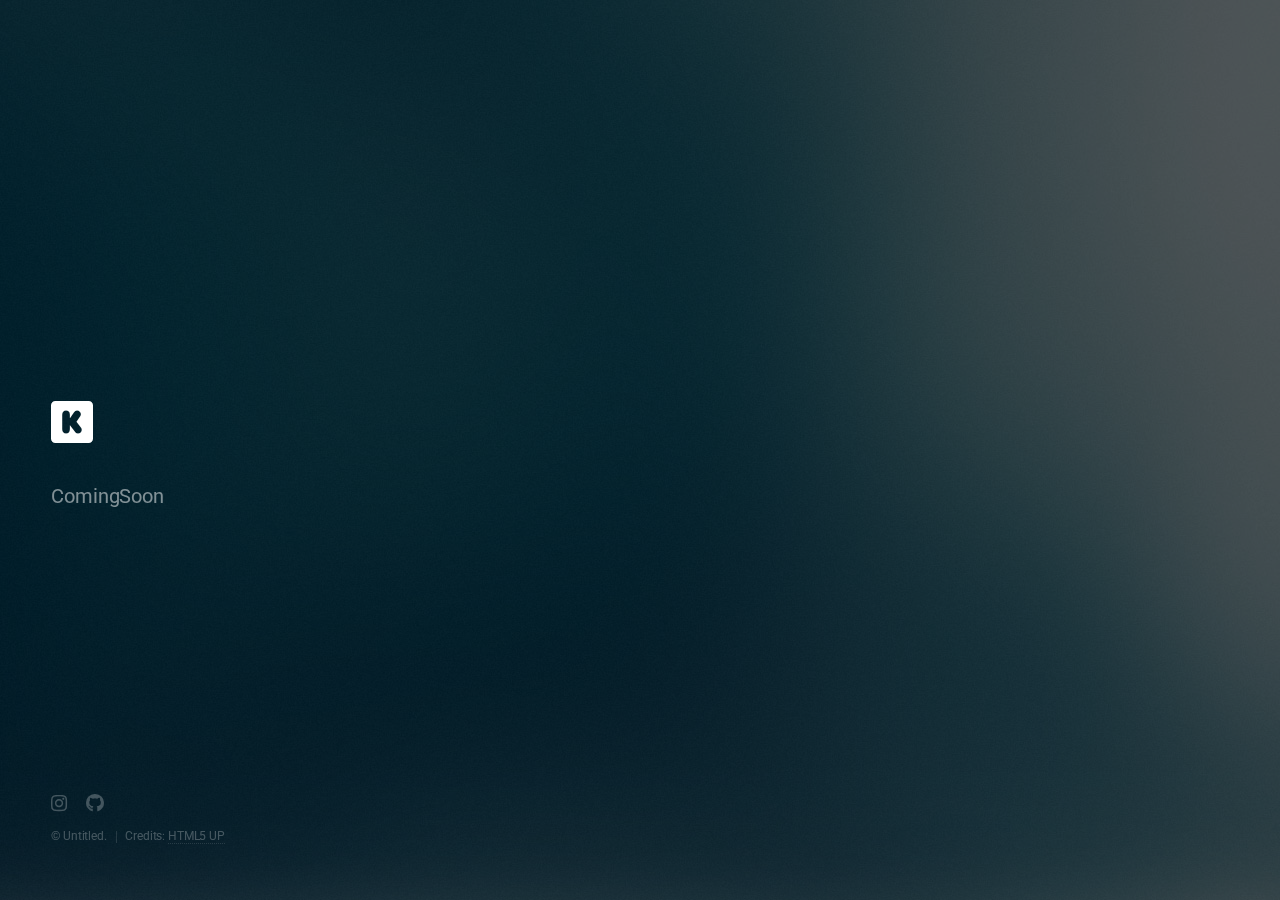
<file: eventually/Eventually.html>
<!DOCTYPE HTML>
<!--
	Eventually by HTML5 UP
	html5up.net | @ajlkn
	Free for personal and commercial use under the CCA 3.0 license (html5up.net/license)
-->
<html>
	<head>
		<title>Eventually by HTML5 UP</title>
		<meta charset="utf-8" />
		<meta name="viewport" content="width=device-width, initial-scale=1, user-scalable=no" />
		<link rel="stylesheet" href="assets/css/main.css" />
	</head>
	<body class="is-preload">

		<!-- Header -->
			<header id="header">
				<h1><a href="#" class="icon brands fa-kickstarter"><span class="label">KickStarter</span></a></h1>
				<p>ComingSoon</p>

				
			</header>

		<!-- Signup Form -->
			<!-- <form id="signup-form" method="post" action="#">
				<input type="email" name="email" id="email" placeholder="Email Address" />
				<input type="submit" value="Sign Up" />
			</form> -->

		<!-- Footer -->
			<footer id="footer">
				<ul class="icons">
					<!-- <li><a href="#" class="icon brands fa-twitter"><span class="label">Twitter</span></a></li> -->
					<li><a href="https://www.instagram.com/michael_morcos_/" target ="_blank" class="icon brands fa-instagram"><span class="label">Instagram</span></a></li>
					<li><a href="https://github.com/Mike-Morcos" target ="_blank" class="icon brands fa-github"><span class="label">GitHub</span></a></li>
					<!-- <li><a href="" class="icon fa-envelope"><span class="label">Email</span></a></li> -->
				</ul>
				<ul class="copyright">
					<li>&copy; Untitled.</li><li>Credits: <a href="http://html5up.net">HTML5 UP</a></li>
				</ul>
			</footer>

		<!-- Scripts -->
			<script src="assets/js/main.js"></script>

	</body>
</html>
</file>
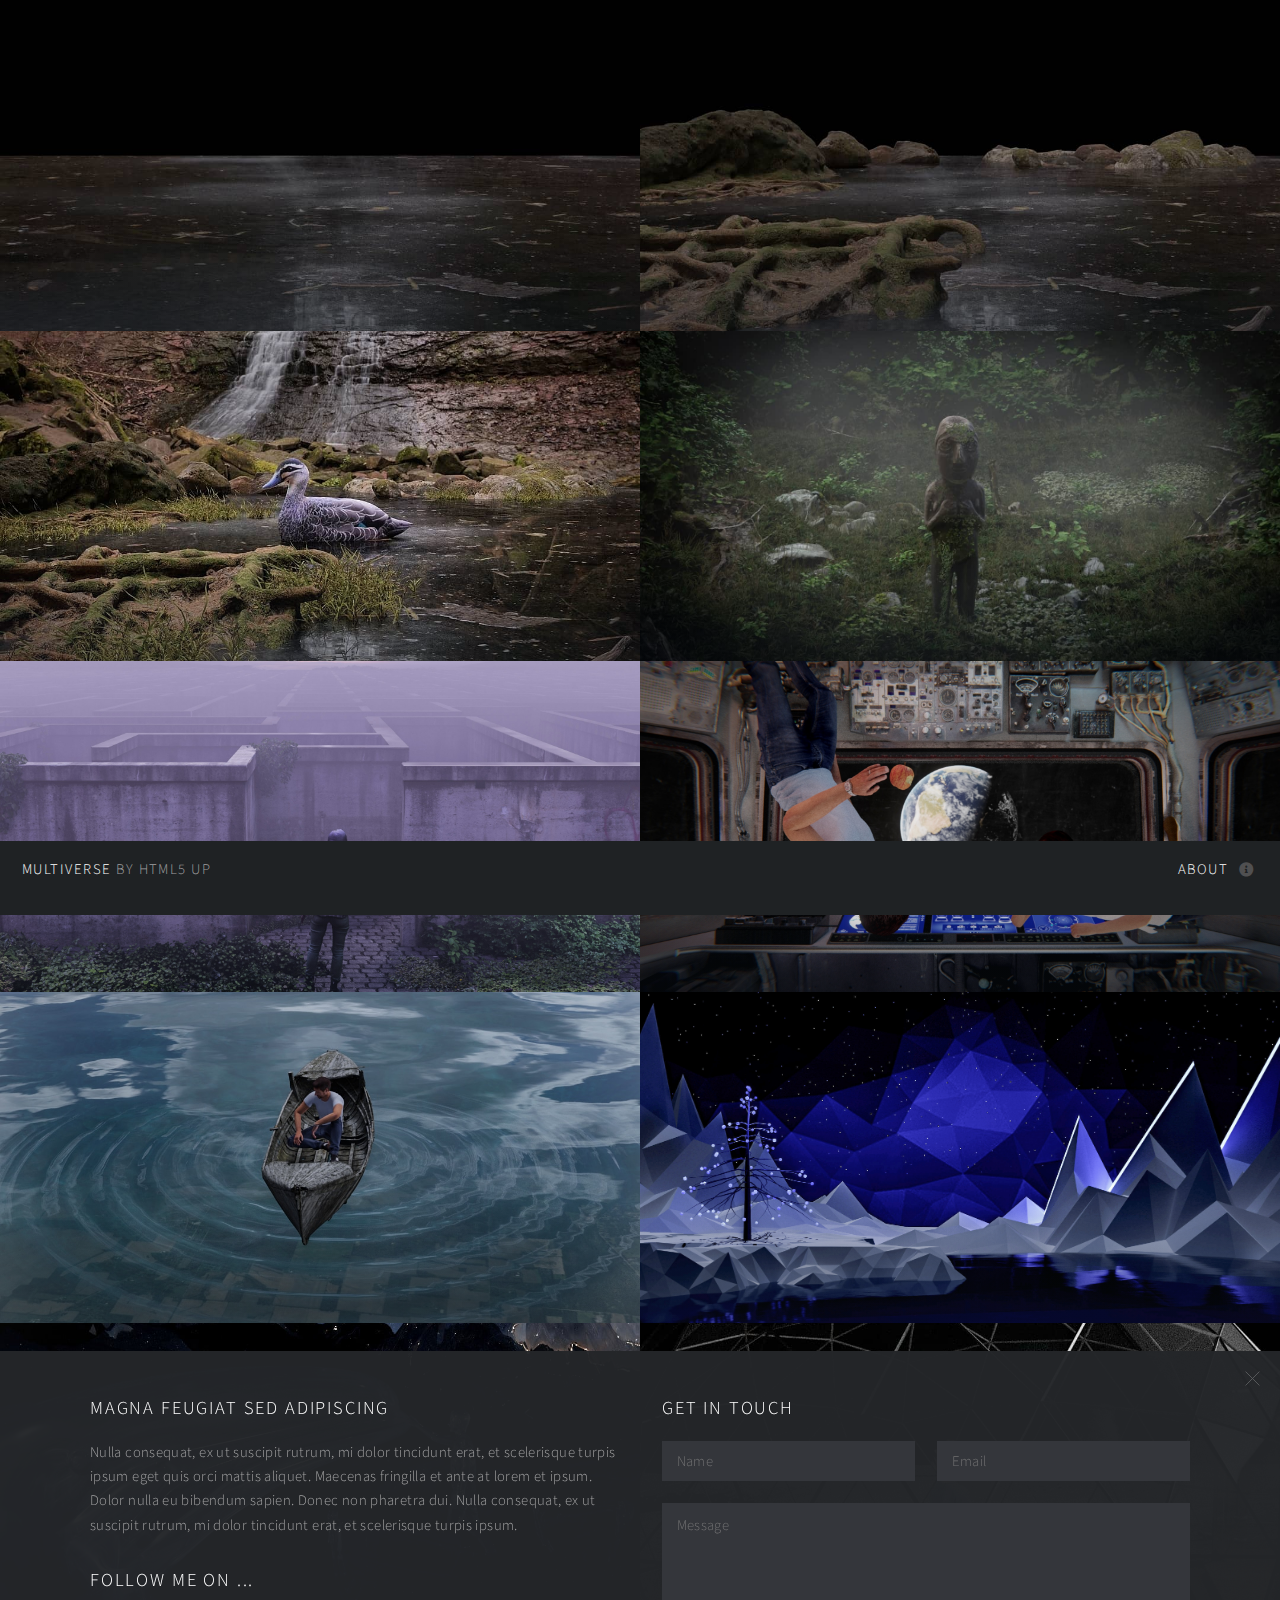
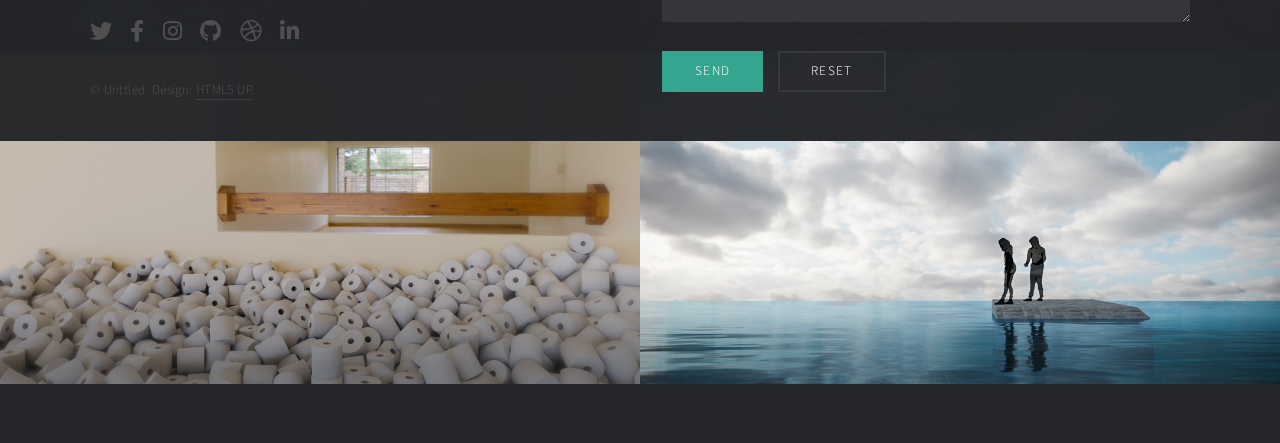
<file: multiverse/Gallery.html>
<!DOCTYPE HTML>
<!--
	Multiverse by HTML5 UP
	html5up.net | @ajlkn
	Free for personal and commercial use under the CCA 3.0 license (html5up.net/license)
-->
<html>
	<head>
		<title>Multiverse by HTML5 UP</title>
		<meta charset="utf-8" />
		<meta name="viewport" content="width=device-width, initial-scale=1, user-scalable=no" />
		<link rel="stylesheet" href="assets/css/main.css" />
		<noscript><link rel="stylesheet" href="assets/css/noscript.css" /></noscript>
	</head>
	<body class="is-preload">

		<!-- Wrapper -->
			<div id="wrapper">

				<!-- Header -->
					<header id="header">
						<h1><a href="Gallery.html"><strong>Multiverse</strong> by HTML5 UP</a></h1>
						<nav>
							<ul>
								<li><a href="#footer" class="icon solid fa-info-circle">About</a></li>
							</ul>
						</nav>
					</header>

				<!-- Main -->
					<div id="main">
						<article class="thumb">
							<a href="images/thumbs/Lake.jpg" class="image"><img src="images/thumbs/Lake.jpg" alt=" "/></a>
							<h2></h2>
							<p></p>
						</article>
						<article class="thumb">
							<a href="images/thumbs/Lake2.jpg" class="image"><img src="images/thumbs/Lake2.jpg" alt="" /></a>
							<h2></h2>
							<p></p>
						</article>
						<article class="thumb">
							<a href="images/thumbs/Lake3.jpg" class="image"><img src="images/thumbs/Lake3.jpg" alt="" /></a>
							<h2></h2>
							<p></p>
						</article>
						<article class="thumb">
							<a href="images/thumbs/GrassStatue.jpg" class="image"><img src="images/thumbs/GrassStatue.jpg" alt="" /></a>
							<h2></h2>
							<p></p>
						</article>
						<article class="thumb">
							<a href="images/thumbs/MazeWalker.jpg" class="image"><img src="images/thumbs/MazeWalker.jpg" alt="" /></a>
							<h2></h2>
							<p></p>
						</article>
						<article class="thumb">
							<a href="images/thumbs/SpaceLove.jpg" class="image"><img src="images/thumbs/SpaceLove.jpg" alt="" /></a>
							<h2></h2>
							<p></p>
						</article>
						<article class="thumb">
							<a href="images/thumbs/OceanSky.jpg" class="image"><img src="images/thumbs/OceanSky.jpg" alt="" /></a>
							<h2></h2>
							<p></p>
						</article>
						<article class="thumb">
							<a href="images/thumbs/LowPolyWinter.jpg" class="image"><img src="images/thumbs/LowPolyWinter.jpg" alt="" /></a>
							<h2></h2>
							<p></p>
						</article>
						<article class="thumb">
							<a href="images/thumbs/GlassWhale.jpg" class="image"><img src="images/thumbs/GlassWhale.jpg" alt="" /></a>
							<h2></h2>
							<p></p>
						</article>
						<article class="thumb">
							<a href="images/thumbs/moonBase.jpg" class="image"><img src="images/thumbs/moonBase.jpg" alt="" /></a>
							<h2></h2>
							<p></p>
						</article>
						<article class="thumb">
							<a href="images/thumbs/ToiletPaper.jpg" class="image"><img src="images/thumbs/ToiletPaper.jpg" alt="" /></a>
							<h2></h2>
							<p></p>
						</article>
						<article class="thumb">
							<a href="images/thumbs/SpiritedAway.jpg" class="image"><img src="images/thumbs/SpiritedAway.jpg" alt="" /></a>
							<h2></h2>
							<p></p>
						</article>
					</div>

				<!-- Footer -->
					<footer id="footer" class="panel">
						<div class="inner split">
							<div>
								<section>
									<h2>Magna feugiat sed adipiscing</h2>
									<p>Nulla consequat, ex ut suscipit rutrum, mi dolor tincidunt erat, et scelerisque turpis ipsum eget quis orci mattis aliquet. Maecenas fringilla et ante at lorem et ipsum. Dolor nulla eu bibendum sapien. Donec non pharetra dui. Nulla consequat, ex ut suscipit rutrum, mi dolor tincidunt erat, et scelerisque turpis ipsum.</p>
								</section>
								<section>
									<h2>Follow me on ...</h2>
									<ul class="icons">
										<li><a href="#" class="icon brands fa-twitter"><span class="label">Twitter</span></a></li>
										<li><a href="#" class="icon brands fa-facebook-f"><span class="label">Facebook</span></a></li>
										<li><a href="#" class="icon brands fa-instagram"><span class="label">Instagram</span></a></li>
										<li><a href="#" class="icon brands fa-github"><span class="label">GitHub</span></a></li>
										<li><a href="#" class="icon brands fa-dribbble"><span class="label">Dribbble</span></a></li>
										<li><a href="#" class="icon brands fa-linkedin-in"><span class="label">LinkedIn</span></a></li>
									</ul>
								</section>
								<p class="copyright">
									&copy; Unttled. Design: <a href="http://html5up.net">HTML5 UP</a>.
								</p>
							</div>
							<div>
								<section>
									<h2>Get in touch</h2>
									<form method="post" action="#">
										<div class="fields">
											<div class="field half">
												<input type="text" name="name" id="name" placeholder="Name" />
											</div>
											<div class="field half">
												<input type="text" name="email" id="email" placeholder="Email" />
											</div>
											<div class="field">
												<textarea name="message" id="message" rows="4" placeholder="Message"></textarea>
											</div>
										</div>
										<ul class="actions">
											<li><input type="submit" value="Send" class="primary" /></li>
											<li><input type="reset" value="Reset" /></li>
										</ul>
									</form>
								</section>
							</div>
						</div>
					</footer>

			</div>

		<!-- Scripts -->
			<script src="assets/js/jquery.min.js"></script>
			<script src="assets/js/jquery.poptrox.min.js"></script>
			<script src="assets/js/browser.min.js"></script>
			<script src="assets/js/breakpoints.min.js"></script>
			<script src="assets/js/util.js"></script>
			<script src="assets/js/main.js"></script>

	</body>
</html>
</file>
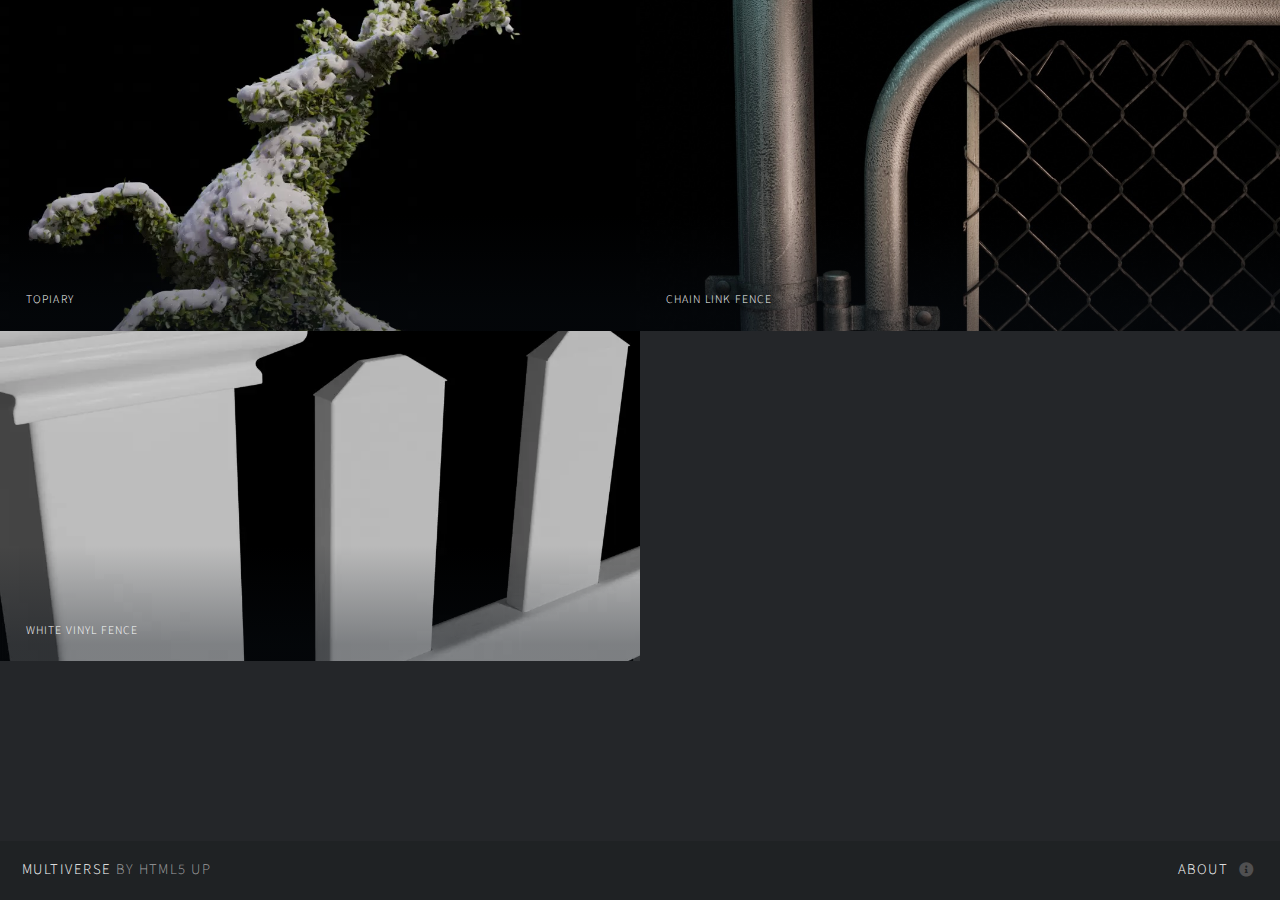
<file: multiverse/Gallery2.html>
<!DOCTYPE HTML>
<!--
	Multiverse by HTML5 UP
	html5up.net | @ajlkn
	Free for personal and commercial use under the CCA 3.0 license (html5up.net/license)
-->
<html>
	<head>
		<title>Multiverse by HTML5 UP</title>
		<meta charset="utf-8" />
		<meta name="viewport" content="width=device-width, initial-scale=1, user-scalable=no" />
		<link rel="stylesheet" href="assets/css/main.css" />
		<noscript><link rel="stylesheet" href="assets/css/noscript.css" /></noscript>
	</head>
	<body class="is-preload">

		<!-- Wrapper -->
			<div id="wrapper">

				<!-- Header -->
					<header id="header">
						<h1><a href="Gallery.html"><strong>Multiverse</strong> by HTML5 UP</a></h1>
						<nav>
							<ul>
								<li><a href="#footer" class="icon solid fa-info-circle">About</a></li>
							</ul>
						</nav>
					</header>

				<!-- Main -->
					<div id="main">
						<article class="thumb">
							<a href="images/thumbs/TopiarySnow.jpg" class="image"><img src="images/thumbs/TopiarySnow.jpg" alt="" /></a>
							<h2>Topiary</h2>
							<p>Topiary using geometry nodes with snow control along the z axis</p>
						</article>
						<article class="thumb">
							<a href="images/thumbs/ChainLinkFence.jpg" class="image"><img src="images/thumbs/ChainLinkFence.jpg" alt="" /></a>
							<h2>Chain Link Fence</h2>
							<p></p>
						</article>
						<article class="thumb">
							<a href="images/thumbs/WhiteVinylFence.jpg" class="image"><img src="images/thumbs/WhiteVinylFence.jpg" alt="" /></a>
							<h2>White Vinyl Fence</h2>
							<p></p>
						</article>
					
					</div>

				<!-- Footer -->
					<footer id="footer" class="panel">
						<div class="inner split">
							<div>
								<section>
									<h2>Magna feugiat sed adipiscing</h2>
									<p>Nulla consequat, ex ut suscipit rutrum, mi dolor tincidunt erat, et scelerisque turpis ipsum eget quis orci mattis aliquet. Maecenas fringilla et ante at lorem et ipsum. Dolor nulla eu bibendum sapien. Donec non pharetra dui. Nulla consequat, ex ut suscipit rutrum, mi dolor tincidunt erat, et scelerisque turpis ipsum.</p>
								</section>
								<section>
									<h2>Follow me on ...</h2>
									<ul class="icons">
										<li><a href="#" class="icon brands fa-twitter"><span class="label">Twitter</span></a></li>
										<li><a href="#" class="icon brands fa-facebook-f"><span class="label">Facebook</span></a></li>
										<li><a href="#" class="icon brands fa-instagram"><span class="label">Instagram</span></a></li>
										<li><a href="#" class="icon brands fa-github"><span class="label">GitHub</span></a></li>
										<li><a href="#" class="icon brands fa-dribbble"><span class="label">Dribbble</span></a></li>
										<li><a href="#" class="icon brands fa-linkedin-in"><span class="label">LinkedIn</span></a></li>
									</ul>
								</section>
								<p class="copyright">
									&copy; Unttled. Design: <a href="http://html5up.net">HTML5 UP</a>.
								</p>
							</div>
							<div>
								<section>
									<h2>Get in touch</h2>
									<form method="post" action="#">
										<div class="fields">
											<div class="field half">
												<input type="text" name="name" id="name" placeholder="Name" />
											</div>
											<div class="field half">
												<input type="text" name="email" id="email" placeholder="Email" />
											</div>
											<div class="field">
												<textarea name="message" id="message" rows="4" placeholder="Message"></textarea>
											</div>
										</div>
										<ul class="actions">
											<li><input type="submit" value="Send" class="primary" /></li>
											<li><input type="reset" value="Reset" /></li>
										</ul>
									</form>
								</section>
							</div>
						</div>
					</footer>

			</div>

		<!-- Scripts -->
			<script src="assets/js/jquery.min.js"></script>
			<script src="assets/js/jquery.poptrox.min.js"></script>
			<script src="assets/js/browser.min.js"></script>
			<script src="assets/js/breakpoints.min.js"></script>
			<script src="assets/js/util.js"></script>
			<script src="assets/js/main.js"></script>

	</body>
</html>
</file>
<file: multiverse/assets/css/noscript.css>
/*
	Multiverse by HTML5 UP
	html5up.net | @ajlkn
	Free for personal and commercial use under the CCA 3.0 license (html5up.net/license)
*/

/* Wrapper */

	body.is-preload #wrapper:before {
		display: none;
	}

/* Main */

	body.is-preload #main .thumb {
		pointer-events: auto;
		opacity: 1;
	}

/* Header */

	body.is-preload #header {
		-moz-transform: none;
		-webkit-transform: none;
		-ms-transform: none;
		transform: none;
	}
</file>
<file: eventually/assets/css/main.css>
@import url(fontawesome-all.min.css);
@import url("https://fonts.googleapis.com/css?family=Roboto:400,700");
/*
	Eventually by HTML5 UP
	html5up.net | @ajlkn
	Free for personal and commercial use under the CCA 3.0 license (html5up.net/license)
*/
html, body, div, span, applet, object,
iframe, h1, h2, h3, h4, h5, h6, p, blockquote,
pre, a, abbr, acronym, address, big, cite,
code, del, dfn, em, img, ins, kbd, q, s, samp,
small, strike, strong, sub, sup, tt, var, b,
u, i, center, dl, dt, dd, ol, ul, li, fieldset,
form, label, legend, table, caption, tbody,
tfoot, thead, tr, th, td, article, aside,
canvas, details, embed, figure, figcaption,
footer, header, hgroup, menu, nav, output, ruby,
section, summary, time, mark, audio, video {
  margin: 0;
  padding: 0;
  border: 0;
  font-size: 100%;
  font: inherit;
  vertical-align: baseline; }

article, aside, details, figcaption, figure,
footer, header, hgroup, menu, nav, section {
  display: block; }

body {
  line-height: 1; }

ol, ul {
  list-style: none; }

blockquote, q {
  quotes: none; }
  blockquote:before, blockquote:after, q:before, q:after {
    content: '';
    content: none; }

table {
  border-collapse: collapse;
  border-spacing: 0; }

body {
  -webkit-text-size-adjust: none; }

mark {
  background-color: transparent;
  color: inherit; }

input::-moz-focus-inner {
  border: 0;
  padding: 0; }

input, select, textarea {
  -moz-appearance: none;
  -webkit-appearance: none;
  -ms-appearance: none;
  appearance: none; }

/* Basic */
@-ms-viewport {
  width: device-width; }

body {
  -ms-overflow-style: scrollbar; }

@media screen and (max-width: 480px) {
  html, body {
    min-width: 320px; } }

html {
  box-sizing: border-box; }

*, *:before, *:after {
  box-sizing: inherit; }

html, body {
  height: 100%;
  overflow-x: hidden;
  width: 100%; }
  @media screen and (max-height: 640px) {
    html, body {
      height: auto;
      min-height: 100%; } }

body {
  display: -moz-flex;
  display: -webkit-flex;
  display: -ms-flex;
  display: flex;
  -moz-flex-direction: column;
  -webkit-flex-direction: column;
  -ms-flex-direction: column;
  flex-direction: column;
  -moz-justify-content: center;
  -webkit-justify-content: center;
  -ms-justify-content: center;
  justify-content: center;
  background-color: #000;
  padding: 6em 4em 4em 4em; }
  body.is-preload *, body.is-preload *:before, body.is-preload *:after {
    -moz-animation: none !important;
    -webkit-animation: none !important;
    -ms-animation: none !important;
    animation: none !important;
    -moz-transition: none !important;
    -webkit-transition: none !important;
    -ms-transition: none !important;
    transition: none !important; }
  body > * {
    position: relative;
    z-index: 2; }
  @media screen and (max-width: 1680px) {
    body {
      padding: 6em 3.5em 3.5em 3.5em; } }
  @media screen and (max-width: 736px) {
    body {
      padding: 5em 2em 2em 2em; } }
  @media screen and (max-width: 360px) {
    body {
      padding: 5em 1.25em 1.25em 1.25em; } }

/* BG */
#bg {
  -moz-transition: opacity 2s ease-in-out;
  -webkit-transition: opacity 2s ease-in-out;
  -ms-transition: opacity 2s ease-in-out;
  transition: opacity 2s ease-in-out;
  height: 100%;
  left: 0;
  opacity: 0.375;
  position: fixed;
  top: 0;
  width: 100%;
  z-index: 1; }
  #bg div {
    -moz-transition: opacity 3s ease;
    -webkit-transition: opacity 3s ease;
    -ms-transition: opacity 3s ease;
    transition: opacity 3s ease;
    background-size: cover;
    height: 100%;
    left: 0;
    opacity: 0;
    position: absolute;
    top: 0;
    visibility: hidden;
    width: 150%; }
    #bg div.visible {
      -moz-animation: bg 45s linear infinite;
      -webkit-animation: bg 45s linear infinite;
      -ms-animation: bg 45s linear infinite;
      animation: bg 45s linear infinite;
      opacity: 1;
      visibility: visible;
      z-index: 1; }
      #bg div.visible.top {
        z-index: 2; }
      @media screen and (max-width: 1280px) {
        #bg div.visible {
          -moz-animation: bg 29.25s linear infinite;
          -webkit-animation: bg 29.25s linear infinite;
          -ms-animation: bg 29.25s linear infinite;
          animation: bg 29.25s linear infinite; } }
      @media screen and (max-width: 736px) {
        #bg div.visible {
          -moz-animation: bg 18s linear infinite;
          -webkit-animation: bg 18s linear infinite;
          -ms-animation: bg 18s linear infinite;
          animation: bg 18s linear infinite; } }
    #bg div:only-child {
      -moz-animation-direction: alternate !important;
      -webkit-animation-direction: alternate !important;
      -ms-animation-direction: alternate !important;
      animation-direction: alternate !important; }
  body.is-preload #bg {
    opacity: 0; }

@-moz-keyframes bg {
  0% {
    -moz-transform: translateX(0);
    -webkit-transform: translateX(0);
    -ms-transform: translateX(0);
    transform: translateX(0); }
  100% {
    -moz-transform: translateX(-25%);
    -webkit-transform: translateX(-25%);
    -ms-transform: translateX(-25%);
    transform: translateX(-25%); } }

@-webkit-keyframes bg {
  0% {
    -moz-transform: translateX(0);
    -webkit-transform: translateX(0);
    -ms-transform: translateX(0);
    transform: translateX(0); }
  100% {
    -moz-transform: translateX(-25%);
    -webkit-transform: translateX(-25%);
    -ms-transform: translateX(-25%);
    transform: translateX(-25%); } }

@-ms-keyframes bg {
  0% {
    -moz-transform: translateX(0);
    -webkit-transform: translateX(0);
    -ms-transform: translateX(0);
    transform: translateX(0); }
  100% {
    -moz-transform: translateX(-25%);
    -webkit-transform: translateX(-25%);
    -ms-transform: translateX(-25%);
    transform: translateX(-25%); } }

@keyframes bg {
  0% {
    -moz-transform: translateX(0);
    -webkit-transform: translateX(0);
    -ms-transform: translateX(0);
    transform: translateX(0); }
  100% {
    -moz-transform: translateX(-25%);
    -webkit-transform: translateX(-25%);
    -ms-transform: translateX(-25%);
    transform: translateX(-25%); } }

/* Type */
body, input, select, textarea {
  color: rgba(255, 255, 255, 0.75);
  font-family: "Roboto", sans-serif;
  font-size: 16pt;
  font-weight: 400;
  letter-spacing: -0.01em;
  line-height: 1.65em; }
  @media screen and (max-width: 1680px) {
    body, input, select, textarea {
      font-size: 12pt; } }
  @media screen and (max-width: 1280px) {
    body, input, select, textarea {
      font-size: 11pt; } }
  @media screen and (max-width: 980px) {
    body, input, select, textarea {
      font-size: 12pt; } }
  @media screen and (max-width: 736px) {
    body, input, select, textarea {
      font-size: 12pt; } }
  @media screen and (max-width: 480px) {
    body, input, select, textarea {
      font-size: 12pt; } }

a {
  -moz-transition: border-bottom-color 0.2s ease, color 0.2s ease;
  -webkit-transition: border-bottom-color 0.2s ease, color 0.2s ease;
  -ms-transition: border-bottom-color 0.2s ease, color 0.2s ease;
  transition: border-bottom-color 0.2s ease, color 0.2s ease;
  border-bottom: dotted 1px rgba(255, 255, 255, 0.25);
  color: #1cb495;
  text-decoration: none; }
  a:hover {
    border-bottom-color: transparent;
    color: #1cb495 !important;
    text-decoration: none; }

strong, b {
  color: #fff;
  font-weight: 700; }

em, i {
  font-style: italic; }

p {
  margin: 0 0 2em 0; }

h1, h2, h3, h4, h5, h6 {
  color: #fff;
  font-weight: 700;
  line-height: 1em;
  margin: 0 0 1em 0; }
  h1 a, h2 a, h3 a, h4 a, h5 a, h6 a {
    color: inherit;
    text-decoration: none; }

h1 {
  font-size: 2.5em;
  line-height: 1.25em; }

h2 {
  font-size: 1.75em;
  line-height: 1.5em; }

h3 {
  font-size: 1.35em;
  line-height: 1.5em; }

h4 {
  font-size: 1.1em;
  line-height: 1.5em; }

h5 {
  font-size: 0.9em;
  line-height: 1.5em; }

h6 {
  font-size: 0.7em;
  line-height: 1.5em; }

sub {
  font-size: 0.8em;
  position: relative;
  top: 0.5em; }

sup {
  font-size: 0.8em;
  position: relative;
  top: -0.5em; }

blockquote {
  border-left: solid 8px rgba(255, 255, 255, 0.35);
  font-style: italic;
  margin: 0 0 2em 0;
  padding: 0.5em 0 0.5em 2em; }

code {
  background: rgba(255, 255, 255, 0.125);
  border-radius: 6px;
  border: solid 2px rgba(255, 255, 255, 0.35);
  font-family: "Courier New", monospace;
  font-size: 0.9em;
  margin: 0 0.25em;
  padding: 0.25em 0.65em; }

pre {
  -webkit-overflow-scrolling: touch;
  font-family: "Courier New", monospace;
  font-size: 0.9em;
  margin: 0 0 2em 0; }
  pre code {
    display: block;
    line-height: 1.75em;
    padding: 1em 1.5em;
    overflow-x: auto; }

hr {
  border: 0;
  border-bottom: solid 2px rgba(255, 255, 255, 0.35);
  margin: 2em 0; }
  hr.major {
    margin: 3em 0; }

/* Section/Article */
section.special, article.special {
  text-align: center; }

header p {
  color: rgba(255, 255, 255, 0.5);
  position: relative;
  margin: 0 0 1.5em 0; }

header h2 + p {
  font-size: 1.25em;
  margin-top: -1em;
  line-height: 1.5em; }

header h3 + p {
  font-size: 1.1em;
  margin-top: -0.8em;
  line-height: 1.5em; }

header h4 + p,
header h5 + p,
header h6 + p {
  font-size: 0.9em;
  margin-top: -0.6em;
  line-height: 1.5em; }

@media screen and (max-width: 980px) {
  header br {
    display: none; } }

@media screen and (max-width: 736px) {
  header br {
    display: inline; } }

@media screen and (max-width: 480px) {
  header br {
    display: none; } }

/* Icon */
.icon {
  text-decoration: none;
  border-bottom: none;
  position: relative; }
  .icon:before {
    -moz-osx-font-smoothing: grayscale;
    -webkit-font-smoothing: antialiased;
    display: inline-block;
    font-style: normal;
    font-variant: normal;
    text-rendering: auto;
    line-height: 1;
    text-transform: none !important;
    font-family: 'Font Awesome 5 Free';
    font-weight: 400; }
  .icon > .label {
    display: none; }
  .icon:before {
    line-height: inherit; }
  .icon.solid:before {
    font-weight: 900; }
  .icon.brands:before {
    font-family: 'Font Awesome 5 Brands'; }

/* List */
ol {
  list-style: decimal;
  margin: 0 0 2em 0;
  padding-left: 1.25em; }
  ol li {
    padding-left: 0.25em; }

ul {
  list-style: disc;
  margin: 0 0 2em 0;
  padding-left: 1em; }
  ul li {
    padding-left: 0.5em; }

/* Icons */
ul.icons {
  cursor: default;
  list-style: none;
  padding-left: 0; }
  ul.icons li {
    display: inline-block;
    padding: 0 1em 0 0; }
    ul.icons li:last-child {
      padding-right: 0; }
    ul.icons li .icon:before {
      font-size: 1.25em; }
    ul.icons li a {
      color: inherit; }

/* Form */
form {
  margin: 0 0 2em 0; }
  form .message {
    text-decoration: none;
    -moz-transition: opacity 0.2s ease-in-out, -moz-transform 0.2s ease-in-out;
    -webkit-transition: opacity 0.2s ease-in-out, -webkit-transform 0.2s ease-in-out;
    -ms-transition: opacity 0.2s ease-in-out, -ms-transform 0.2s ease-in-out;
    transition: opacity 0.2s ease-in-out, transform 0.2s ease-in-out;
    -moz-transform: scale(1.05);
    -webkit-transform: scale(1.05);
    -ms-transform: scale(1.05);
    transform: scale(1.05);
    height: 2.75em;
    line-height: 2.75em;
    opacity: 0; }
    form .message:before {
      -moz-osx-font-smoothing: grayscale;
      -webkit-font-smoothing: antialiased;
      display: inline-block;
      font-style: normal;
      font-variant: normal;
      text-rendering: auto;
      line-height: 1;
      text-transform: none !important;
      font-family: 'Font Awesome 5 Free';
      font-weight: 900; }
    form .message:before {
      margin-right: 0.5em; }
    form .message.visible {
      -moz-transform: scale(1);
      -webkit-transform: scale(1);
      -ms-transform: scale(1);
      transform: scale(1);
      opacity: 1; }
    form .message.success {
      color: #1cb495; }
      form .message.success:before {
        content: '\f00c'; }
    form .message.failure {
      color: #ff2361; }
      form .message.failure:before {
        content: '\f119'; }

label {
  color: #fff;
  display: block;
  font-size: 0.9em;
  font-weight: 700;
  margin: 0 0 1em 0; }

@-moz-keyframes focus {
  0% {
    -moz-transform: scale(1);
    -webkit-transform: scale(1);
    -ms-transform: scale(1);
    transform: scale(1); }
  50% {
    -moz-transform: scale(1.025);
    -webkit-transform: scale(1.025);
    -ms-transform: scale(1.025);
    transform: scale(1.025); }
  100% {
    -moz-transform: scale(1);
    -webkit-transform: scale(1);
    -ms-transform: scale(1);
    transform: scale(1); } }

@-webkit-keyframes focus {
  0% {
    -moz-transform: scale(1);
    -webkit-transform: scale(1);
    -ms-transform: scale(1);
    transform: scale(1); }
  50% {
    -moz-transform: scale(1.025);
    -webkit-transform: scale(1.025);
    -ms-transform: scale(1.025);
    transform: scale(1.025); }
  100% {
    -moz-transform: scale(1);
    -webkit-transform: scale(1);
    -ms-transform: scale(1);
    transform: scale(1); } }

@-ms-keyframes focus {
  0% {
    -moz-transform: scale(1);
    -webkit-transform: scale(1);
    -ms-transform: scale(1);
    transform: scale(1); }
  50% {
    -moz-transform: scale(1.025);
    -webkit-transform: scale(1.025);
    -ms-transform: scale(1.025);
    transform: scale(1.025); }
  100% {
    -moz-transform: scale(1);
    -webkit-transform: scale(1);
    -ms-transform: scale(1);
    transform: scale(1); } }

@keyframes focus {
  0% {
    -moz-transform: scale(1);
    -webkit-transform: scale(1);
    -ms-transform: scale(1);
    transform: scale(1); }
  50% {
    -moz-transform: scale(1.025);
    -webkit-transform: scale(1.025);
    -ms-transform: scale(1.025);
    transform: scale(1.025); }
  100% {
    -moz-transform: scale(1);
    -webkit-transform: scale(1);
    -ms-transform: scale(1);
    transform: scale(1); } }

input[type="text"],
input[type="password"],
input[type="email"],
select,
textarea {
  -moz-appearance: none;
  -webkit-appearance: none;
  -ms-appearance: none;
  appearance: none;
  -moz-transform: scale(1);
  -webkit-transform: scale(1);
  -ms-transform: scale(1);
  transform: scale(1);
  -moz-transition: border-color 0.2s ease, background-color 0.2s ease;
  -webkit-transition: border-color 0.2s ease, background-color 0.2s ease;
  -ms-transition: border-color 0.2s ease, background-color 0.2s ease;
  transition: border-color 0.2s ease, background-color 0.2s ease;
  background-color: transparent;
  border-radius: 6px;
  border: none;
  border: solid 2px rgba(255, 255, 255, 0.35);
  color: inherit;
  display: block;
  outline: 0;
  padding: 0 1em;
  text-decoration: none;
  width: 100%; }
  input[type="text"]:invalid,
  input[type="password"]:invalid,
  input[type="email"]:invalid,
  select:invalid,
  textarea:invalid {
    box-shadow: none; }
  input[type="text"]:focus,
  input[type="password"]:focus,
  input[type="email"]:focus,
  select:focus,
  textarea:focus {
    -moz-animation: focus 0.1s;
    -webkit-animation: focus 0.1s;
    -ms-animation: focus 0.1s;
    animation: focus 0.1s;
    background-color: rgba(255, 255, 255, 0.125);
    border-color: #1cb495; }

select {
  background-image: url("data:image/svg+xml;charset=utf8,%3Csvg xmlns='http://www.w3.org/2000/svg' width='40' height='40' preserveAspectRatio='none' viewBox='0 0 40 40'%3E%3Cpath d='M9.4,12.3l10.4,10.4l10.4-10.4c0.2-0.2,0.5-0.4,0.9-0.4c0.3,0,0.6,0.1,0.9,0.4l3.3,3.3c0.2,0.2,0.4,0.5,0.4,0.9 c0,0.4-0.1,0.6-0.4,0.9L20.7,31.9c-0.2,0.2-0.5,0.4-0.9,0.4c-0.3,0-0.6-0.1-0.9-0.4L4.3,17.3c-0.2-0.2-0.4-0.5-0.4-0.9 c0-0.4,0.1-0.6,0.4-0.9l3.3-3.3c0.2-0.2,0.5-0.4,0.9-0.4S9.1,12.1,9.4,12.3z' fill='rgba(255, 255, 255, 0.35)' /%3E%3C/svg%3E");
  background-size: 1.25rem;
  background-repeat: no-repeat;
  background-position: calc(100% - 1rem) center;
  height: 2.75em;
  padding-right: 2.75em;
  text-overflow: ellipsis; }
  select option {
    color: #fff;
    background: #000; }
  select:focus::-ms-value {
    background-color: transparent; }
  select::-ms-expand {
    display: none; }

input[type="text"],
input[type="password"],
input[type="email"],
select {
  height: 2.75em; }

textarea {
  padding: 0.75em 1em; }

input[type="checkbox"],
input[type="radio"] {
  -moz-appearance: none;
  -webkit-appearance: none;
  -ms-appearance: none;
  appearance: none;
  display: block;
  float: left;
  margin-right: -2em;
  opacity: 0;
  width: 1em;
  z-index: -1; }
  input[type="checkbox"] + label,
  input[type="radio"] + label {
    text-decoration: none;
    color: rgba(255, 255, 255, 0.75);
    cursor: pointer;
    display: inline-block;
    font-size: 1em;
    font-weight: 400;
    padding-left: 2.4em;
    padding-right: 0.75em;
    position: relative; }
    input[type="checkbox"] + label:before,
    input[type="radio"] + label:before {
      -moz-osx-font-smoothing: grayscale;
      -webkit-font-smoothing: antialiased;
      display: inline-block;
      font-style: normal;
      font-variant: normal;
      text-rendering: auto;
      line-height: 1;
      text-transform: none !important;
      font-family: 'Font Awesome 5 Free';
      font-weight: 900; }
    input[type="checkbox"] + label:before,
    input[type="radio"] + label:before {
      background: rgba(255, 255, 255, 0.125);
      border-radius: 6px;
      border: solid 2px rgba(255, 255, 255, 0.35);
      content: '';
      display: inline-block;
      font-size: 0.8em;
      height: 1.65em;
      left: 0;
      line-height: 1.65em;
      position: absolute;
      text-align: center;
      top: 0;
      width: 1.65em; }
  input[type="checkbox"]:checked + label:before,
  input[type="radio"]:checked + label:before {
    background: #1cb495;
    border-color: #1cb495;
    color: #ffffff;
    content: '\f00c'; }
  input[type="checkbox"]:focus + label:before,
  input[type="radio"]:focus + label:before {
    border-color: #1cb495;
    box-shadow: 0 0 0 2px #1cb495; }

input[type="checkbox"] + label:before {
  border-radius: 6px; }

input[type="radio"] + label:before {
  border-radius: 100%; }

::-webkit-input-placeholder {
  color: rgba(255, 255, 255, 0.5) !important;
  opacity: 1.0; }

:-moz-placeholder {
  color: rgba(255, 255, 255, 0.5) !important;
  opacity: 1.0; }

::-moz-placeholder {
  color: rgba(255, 255, 255, 0.5) !important;
  opacity: 1.0; }

:-ms-input-placeholder {
  color: rgba(255, 255, 255, 0.5) !important;
  opacity: 1.0; }

.formerize-placeholder {
  color: rgba(255, 255, 255, 0.5) !important;
  opacity: 1.0; }

/* Button */
input[type="submit"],
input[type="reset"],
input[type="button"],
button,
.button {
  -moz-appearance: none;
  -webkit-appearance: none;
  -ms-appearance: none;
  appearance: none;
  -moz-transition: background-color 0.2s ease-in-out, color 0.2s ease-in-out, opacity 0.2s ease-in-out;
  -webkit-transition: background-color 0.2s ease-in-out, color 0.2s ease-in-out, opacity 0.2s ease-in-out;
  -ms-transition: background-color 0.2s ease-in-out, color 0.2s ease-in-out, opacity 0.2s ease-in-out;
  transition: background-color 0.2s ease-in-out, color 0.2s ease-in-out, opacity 0.2s ease-in-out;
  background-color: #1cb495;
  border-radius: 6px;
  border: 0;
  color: #ffffff !important;
  cursor: pointer;
  display: inline-block;
  font-weight: 700;
  height: 2.75em;
  line-height: 2.75em;
  padding: 0 1.125em;
  text-align: center;
  text-decoration: none;
  white-space: nowrap; }
  input[type="submit"]:hover,
  input[type="reset"]:hover,
  input[type="button"]:hover,
  button:hover,
  .button:hover {
    background-color: #1fcaa7; }
  input[type="submit"]:active,
  input[type="reset"]:active,
  input[type="button"]:active,
  button:active,
  .button:active {
    background-color: #199e83; }
  input[type="submit"].disabled, input[type="submit"]:disabled,
  input[type="reset"].disabled,
  input[type="reset"]:disabled,
  input[type="button"].disabled,
  input[type="button"]:disabled,
  button.disabled,
  button:disabled,
  .button.disabled,
  .button:disabled {
    opacity: 0.5; }
  @media screen and (max-width: 480px) {
    input[type="submit"],
    input[type="reset"],
    input[type="button"],
    button,
    .button {
      padding: 0; } }

/* Header */
#header h1 {
  font-size: 3.25em;
  margin: 0 0 0.55em 0; }

#header p {
  font-size: 1.35em;
  line-height: 1.65em; }

#header a {
  color: inherit; }

@media screen and (max-width: 736px) {
  #header h1 {
    font-size: 2em; }
  #header p {
    font-size: 1em; } }

@media screen and (max-width: 480px) {
  #header {
    margin: 0 0 1em 0; } }

/* Signup Form */
#signup-form {
  display: -moz-flex;
  display: -webkit-flex;
  display: -ms-flex;
  display: flex;
  position: relative; }
  #signup-form input[type="text"],
  #signup-form input[type="password"],
  #signup-form input[type="email"] {
    width: 18em; }
  #signup-form > * {
    margin: 0 0 0 1em; }
  #signup-form > :first-child {
    margin: 0 0 0 0; }
  @media screen and (max-width: 480px) {
    #signup-form {
      -moz-flex-direction: column;
      -webkit-flex-direction: column;
      -ms-flex-direction: column;
      flex-direction: column; }
      #signup-form input[type="type"],
      #signup-form input[type="password"],
      #signup-form input[type="email"] {
        width: 100%; }
      #signup-form > * {
        margin: 1.25em 0 0 0; }
      #signup-form .message {
        bottom: -1.5em;
        font-size: 0.9em;
        height: 1em;
        left: 0;
        line-height: inherit;
        margin-top: 0;
        position: absolute; } }

/* Footer */
#footer {
  -moz-transition: opacity 0.5s ease-in-out;
  -webkit-transition: opacity 0.5s ease-in-out;
  -ms-transition: opacity 0.5s ease-in-out;
  transition: opacity 0.5s ease-in-out;
  bottom: 4em;
  color: rgba(255, 255, 255, 0.5);
  left: 4em;
  opacity: 0.5;
  position: absolute; }
  #footer .icons {
    margin: 0 0 0.5em 0; }
  #footer .copyright {
    font-size: 0.8em;
    list-style: none;
    padding: 0; }
    #footer .copyright li {
      border-left: solid 1px rgba(255, 255, 255, 0.25);
      display: inline-block;
      line-height: 1em;
      margin: 0 0 0 0.75em;
      padding: 0 0 0 0.75em; }
      #footer .copyright li:first-child {
        border-left: 0;
        margin-left: 0;
        padding-left: 0; }
    #footer .copyright a {
      color: inherit; }
  #footer:hover {
    opacity: 1; }
  #footer > :last-child {
    margin-bottom: 0; }
  @media screen and (max-width: 1680px) {
    #footer {
      bottom: 3.5em;
      left: 3.5em; } }
  @media screen and (max-width: 736px) {
    #footer {
      bottom: 2em;
      left: 2em; } }
  @media screen and (max-width: 360px) {
    #footer {
      bottom: 1.25em;
      left: 1.25em; } }
  @media screen and (max-height: 640px) {
    #footer {
      bottom: auto;
      left: auto;
      margin: 1em 0 0 0;
      position: relative; } }
</file>
<file: multiverse/assets/css/main.css>
@import url(fontawesome-all.min.css);
@import url("https://fonts.googleapis.com/css?family=Source+Sans+Pro:300,300italic,400,400italic");

/*
	Multiverse by HTML5 UP
	html5up.net | @ajlkn
	Free for personal and commercial use under the CCA 3.0 license (html5up.net/license)
*/

@-moz-keyframes spinner {
	0% {
		-moz-transform: rotate(0deg);
		-webkit-transform: rotate(0deg);
		-ms-transform: rotate(0deg);
		transform: rotate(0deg);
	}

	100% {
		-moz-transform: rotate(359deg);
		-webkit-transform: rotate(359deg);
		-ms-transform: rotate(359deg);
		transform: rotate(359deg);
	}
}

@-webkit-keyframes spinner {
	0% {
		-moz-transform: rotate(0deg);
		-webkit-transform: rotate(0deg);
		-ms-transform: rotate(0deg);
		transform: rotate(0deg);
	}

	100% {
		-moz-transform: rotate(359deg);
		-webkit-transform: rotate(359deg);
		-ms-transform: rotate(359deg);
		transform: rotate(359deg);
	}
}

@-ms-keyframes spinner {
	0% {
		-moz-transform: rotate(0deg);
		-webkit-transform: rotate(0deg);
		-ms-transform: rotate(0deg);
		transform: rotate(0deg);
	}

	100% {
		-moz-transform: rotate(359deg);
		-webkit-transform: rotate(359deg);
		-ms-transform: rotate(359deg);
		transform: rotate(359deg);
	}
}

@keyframes spinner {
	0% {
		-moz-transform: rotate(0deg);
		-webkit-transform: rotate(0deg);
		-ms-transform: rotate(0deg);
		transform: rotate(0deg);
	}

	100% {
		-moz-transform: rotate(359deg);
		-webkit-transform: rotate(359deg);
		-ms-transform: rotate(359deg);
		transform: rotate(359deg);
	}
}

html, body, div, span, applet, object,
iframe, h1, h2, h3, h4, h5, h6, p, blockquote,
pre, a, abbr, acronym, address, big, cite,
code, del, dfn, em, img, ins, kbd, q, s, samp,
small, strike, strong, sub, sup, tt, var, b,
u, i, center, dl, dt, dd, ol, ul, li, fieldset,
form, label, legend, table, caption, tbody,
tfoot, thead, tr, th, td, article, aside,
canvas, details, embed, figure, figcaption,
footer, header, hgroup, menu, nav, output, ruby,
section, summary, time, mark, audio, video {
	margin: 0;
	padding: 0;
	border: 0;
	font-size: 100%;
	font: inherit;
	vertical-align: baseline;}

article, aside, details, figcaption, figure,
footer, header, hgroup, menu, nav, section {
	display: block;}

body {
	line-height: 1;
}

ol, ul {
	list-style: none;
}

blockquote, q {
	quotes: none;
}

	blockquote:before, blockquote:after, q:before, q:after {
		content: '';
		content: none;
	}

table {
	border-collapse: collapse;
	border-spacing: 0;
}

body {
	-webkit-text-size-adjust: none;
}

mark {
	background-color: transparent;
	color: inherit;
}

input::-moz-focus-inner {
	border: 0;
	padding: 0;
}

input, select, textarea {
	-moz-appearance: none;
	-webkit-appearance: none;
	-ms-appearance: none;
	appearance: none;
}

/* Basic */

	@-ms-viewport {
		width: device-width;
	}

	body {
		-ms-overflow-style: scrollbar;
	}

	@media screen and (max-width: 480px) {

		html, body {
			min-width: 320px;
		}

	}

	html {
		box-sizing: border-box;
	}

	*, *:before, *:after {
		box-sizing: inherit;
	}

	body {
		background: #242629;
	}

		body.is-preload *, body.is-preload *:before, body.is-preload *:after {
			-moz-animation: none !important;
			-webkit-animation: none !important;
			-ms-animation: none !important;
			animation: none !important;
			-moz-transition: none !important;
			-webkit-transition: none !important;
			-ms-transition: none !important;
			transition: none !important;
		}

		body.is-resizing *, body.is-resizing *:before, body.is-resizing *:after {
			-moz-animation: none !important;
			-webkit-animation: none !important;
			-ms-animation: none !important;
			animation: none !important;
			-moz-transition: none !important;
			-webkit-transition: none !important;
			-ms-transition: none !important;
			transition: none !important;
		}

/* Type */

	body, input, select, textarea {
		color: #a0a0a1;
		font-family: "Source Sans Pro", Helvetica, sans-serif;
		font-size: 15pt;
		font-weight: 300;
		letter-spacing: 0.025em;
		line-height: 1.65;
	}

		@media screen and (max-width: 1680px) {

			body, input, select, textarea {
				font-size: 11pt;
			}

		}

	a {
		-moz-transition: color 0.2s ease-in-out, border-bottom-color 0.2s ease-in-out;
		-webkit-transition: color 0.2s ease-in-out, border-bottom-color 0.2s ease-in-out;
		-ms-transition: color 0.2s ease-in-out, border-bottom-color 0.2s ease-in-out;
		transition: color 0.2s ease-in-out, border-bottom-color 0.2s ease-in-out;
		border-bottom: dotted 1px;
		color: #34a58e;
		text-decoration: none;
	}

		a:hover {
			border-bottom-color: transparent;
			color: #34a58e !important;
		}

	strong, b {
		color: #ffffff;
		font-weight: 300;
	}

	em, i {
		font-style: italic;
	}

	p {
		margin: 0 0 2em 0;
	}

	h1, h2, h3, h4, h5, h6 {
		color: #ffffff;
		font-weight: 300;
		letter-spacing: 0.1em;
		line-height: 1.5;
		margin: 0 0 1em 0;
		text-transform: uppercase;
	}

		h1 a, h2 a, h3 a, h4 a, h5 a, h6 a {
			color: inherit;
			text-decoration: none;
		}

	h1 {
		font-size: 2em;
	}

	h2 {
		font-size: 1.25em;
	}

	h3 {
		font-size: 1.1em;
	}

	h4 {
		font-size: 1em;
	}

	h5 {
		font-size: 0.9em;
	}

	h6 {
		font-size: 0.7em;
	}

	@media screen and (max-width: 736px) {

		h2 {
			font-size: 1em;
		}

		h3 {
			font-size: 0.9em;
		}

		h4 {
			font-size: 0.8em;
		}

		h5 {
			font-size: 0.7em;
		}

		h6 {
			font-size: 0.7em;
		}

	}

	sub {
		font-size: 0.8em;
		position: relative;
		top: 0.5em;
	}

	sup {
		font-size: 0.8em;
		position: relative;
		top: -0.5em;
	}

	blockquote {
		border-left: 4px #36383c;
		font-style: italic;
		margin: 0 0 2em 0;
		padding: 0.5em 0 0.5em 2em;
	}

	code {
		background: #34363b;
		border: solid 1px #36383c;
		font-family: "Courier New", monospace;
		font-size: 0.9em;
		margin: 0 0.25em;
		padding: 0.25em 0.65em;
	}

	pre {
		-webkit-overflow-scrolling: touch;
		font-family: "Courier New", monospace;
		font-size: 0.9em;
		margin: 0 0 2em 0;
	}

		pre code {
			display: block;
			line-height: 1.75;
			padding: 1em 1.5em;
			overflow-x: auto;
		}

	hr {
		border: 0;
		border-bottom: solid 1px #36383c;
		margin: 2em 0;
	}

		hr.major {
			margin: 3em 0;
		}

	.align-left {
		text-align: left;
	}

	.align-center {
		text-align: center;
	}

	.align-right {
		text-align: right;
	}

/* Button */

	input[type="submit"],
	input[type="reset"],
	input[type="button"],
	button,
	.button {
		-moz-appearance: none;
		-webkit-appearance: none;
		-ms-appearance: none;
		appearance: none;
		-moz-transition: background-color 0.2s ease-in-out, box-shadow 0.2s ease-in-out, color 0.2s ease-in-out;
		-webkit-transition: background-color 0.2s ease-in-out, box-shadow 0.2s ease-in-out, color 0.2s ease-in-out;
		-ms-transition: background-color 0.2s ease-in-out, box-shadow 0.2s ease-in-out, color 0.2s ease-in-out;
		transition: background-color 0.2s ease-in-out, box-shadow 0.2s ease-in-out, color 0.2s ease-in-out;
		background-color: transparent;
		border: 0;
		border-radius: 0;
		box-shadow: inset 0 0 0 2px #36383c;
		color: #ffffff !important;
		cursor: pointer;
		display: inline-block;
		font-size: 0.9em;
		font-weight: 300;
		height: 3.05556em;
		letter-spacing: 0.1em;
		line-height: 3.05556em;
		padding: 0 2.5em;
		text-align: center;
		text-decoration: none;
		text-transform: uppercase;
		white-space: nowrap;
	}

		input[type="submit"]:hover,
		input[type="reset"]:hover,
		input[type="button"]:hover,
		button:hover,
		.button:hover {
			box-shadow: inset 0 0 0 2px #34a58e;
			color: #34a58e !important;
		}

			input[type="submit"]:hover:active,
			input[type="reset"]:hover:active,
			input[type="button"]:hover:active,
			button:hover:active,
			.button:hover:active {
				background-color: rgba(52, 165, 142, 0.15);
				color: #34a58e !important;
			}

		input[type="submit"].icon,
		input[type="reset"].icon,
		input[type="button"].icon,
		button.icon,
		.button.icon {
			padding-left: 1.35em;
		}

			input[type="submit"].icon:before,
			input[type="reset"].icon:before,
			input[type="button"].icon:before,
			button.icon:before,
			.button.icon:before {
				margin-right: 0.5em;
			}

		input[type="submit"].fit,
		input[type="reset"].fit,
		input[type="button"].fit,
		button.fit,
		.button.fit {
			width: 100%;
		}

		input[type="submit"].small,
		input[type="reset"].small,
		input[type="button"].small,
		button.small,
		.button.small {
			font-size: 0.8em;
		}

		input[type="submit"].large,
		input[type="reset"].large,
		input[type="button"].large,
		button.large,
		.button.large {
			font-size: 1.35em;
		}

		input[type="submit"].primary,
		input[type="reset"].primary,
		input[type="button"].primary,
		button.primary,
		.button.primary {
			background-color: #34a58e;
			box-shadow: none;
		}

			input[type="submit"].primary:hover,
			input[type="reset"].primary:hover,
			input[type="button"].primary:hover,
			button.primary:hover,
			.button.primary:hover {
				background-color: #47c5ab;
				color: #ffffff !important;
			}

				input[type="submit"].primary:hover:active,
				input[type="reset"].primary:hover:active,
				input[type="button"].primary:hover:active,
				button.primary:hover:active,
				.button.primary:hover:active {
					background-color: #287e6d;
				}

		input[type="submit"].disabled, input[type="submit"]:disabled,
		input[type="reset"].disabled,
		input[type="reset"]:disabled,
		input[type="button"].disabled,
		input[type="button"]:disabled,
		button.disabled,
		button:disabled,
		.button.disabled,
		.button:disabled {
			pointer-events: none;
			opacity: 0.35;
		}

/* Form */

	form {
		margin: 0 0 2em 0;
	}

		form > :last-child {
			margin-bottom: 0;
		}

		form > .fields {
			display: -moz-flex;
			display: -webkit-flex;
			display: -ms-flex;
			display: flex;
			-moz-flex-wrap: wrap;
			-webkit-flex-wrap: wrap;
			-ms-flex-wrap: wrap;
			flex-wrap: wrap;
			width: calc(100% + 3em);
			margin: -1.5em 0 2em -1.5em;
		}

			form > .fields > .field {
				-moz-flex-grow: 0;
				-webkit-flex-grow: 0;
				-ms-flex-grow: 0;
				flex-grow: 0;
				-moz-flex-shrink: 0;
				-webkit-flex-shrink: 0;
				-ms-flex-shrink: 0;
				flex-shrink: 0;
				padding: 1.5em 0 0 1.5em;
				width: calc(100% - 1.5em);
			}

				form > .fields > .field.half {
					width: calc(50% - 0.75em);
				}

				form > .fields > .field.third {
					width: calc(100%/3 - 0.5em);
				}

				form > .fields > .field.quarter {
					width: calc(25% - 0.375em);
				}

		@media screen and (max-width: 736px) {

			form > .fields {
				width: calc(100% + 3em);
				margin: -1.5em 0 2em -1.5em;
			}

				form > .fields > .field {
					padding: 1.5em 0 0 1.5em;
					width: calc(100% - 1.5em);
				}

					form > .fields > .field.half {
						width: calc(100% - 1.5em);
					}

					form > .fields > .field.third {
						width: calc(100% - 1.5em);
					}

					form > .fields > .field.quarter {
						width: calc(100% - 1.5em);
					}

		}

	label {
		color: #ffffff;
		display: block;
		font-size: 0.9em;
		font-weight: 300;
		margin: 0 0 1em 0;
	}

	input[type="text"],
	input[type="password"],
	input[type="email"],
	input[type="tel"],
	input[type="search"],
	input[type="url"],
	select,
	textarea {
		-moz-appearance: none;
		-webkit-appearance: none;
		-ms-appearance: none;
		appearance: none;
		background: #34363b;
		border: 0;
		border-radius: 0;
		color: #a0a0a1;
		display: block;
		outline: 0;
		padding: 0 1em;
		text-decoration: none;
		width: 100%;
	}

		input[type="text"]:invalid,
		input[type="password"]:invalid,
		input[type="email"]:invalid,
		input[type="tel"]:invalid,
		input[type="search"]:invalid,
		input[type="url"]:invalid,
		select:invalid,
		textarea:invalid {
			box-shadow: none;
		}

		input[type="text"]:focus,
		input[type="password"]:focus,
		input[type="email"]:focus,
		input[type="tel"]:focus,
		input[type="search"]:focus,
		input[type="url"]:focus,
		select:focus,
		textarea:focus {
			box-shadow: inset 0 0 0 2px #34a58e;
		}

	select {
		background-image: url("data:image/svg+xml;charset=utf8,%3Csvg xmlns='http://www.w3.org/2000/svg' width='40' height='40' preserveAspectRatio='none' viewBox='0 0 40 40'%3E%3Cpath d='M9.4,12.3l10.4,10.4l10.4-10.4c0.2-0.2,0.5-0.4,0.9-0.4c0.3,0,0.6,0.1,0.9,0.4l3.3,3.3c0.2,0.2,0.4,0.5,0.4,0.9 c0,0.4-0.1,0.6-0.4,0.9L20.7,31.9c-0.2,0.2-0.5,0.4-0.9,0.4c-0.3,0-0.6-0.1-0.9-0.4L4.3,17.3c-0.2-0.2-0.4-0.5-0.4-0.9 c0-0.4,0.1-0.6,0.4-0.9l3.3-3.3c0.2-0.2,0.5-0.4,0.9-0.4S9.1,12.1,9.4,12.3z' fill='%2336383c' /%3E%3C/svg%3E");
		background-size: 1.25rem;
		background-repeat: no-repeat;
		background-position: calc(100% - 1rem) center;
		height: 2.75em;
		padding-right: 2.75em;
		text-overflow: ellipsis;
	}

		select option {
			color: #ffffff;
			background: #242629;
		}

		select:focus::-ms-value {
			background-color: transparent;
		}

		select::-ms-expand {
			display: none;
		}

	input[type="text"],
	input[type="password"],
	input[type="email"],
	input[type="tel"],
	input[type="search"],
	input[type="url"],
	select {
		height: 2.75em;
	}

	textarea {
		padding: 0.75em 1em;
	}

	input[type="checkbox"],
	input[type="radio"] {
		-moz-appearance: none;
		-webkit-appearance: none;
		-ms-appearance: none;
		appearance: none;
		display: block;
		float: left;
		margin-right: -2em;
		opacity: 0;
		width: 1em;
		z-index: -1;
	}

		input[type="checkbox"] + label,
		input[type="radio"] + label {
			text-decoration: none;
			color: #a0a0a1;
			cursor: pointer;
			display: inline-block;
			font-size: 1em;
			font-weight: 300;
			padding-left: 2.4em;
			padding-right: 0.75em;
			position: relative;
		}

			input[type="checkbox"] + label:before,
			input[type="radio"] + label:before {
				-moz-osx-font-smoothing: grayscale;
				-webkit-font-smoothing: antialiased;
				display: inline-block;
				font-style: normal;
				font-variant: normal;
				text-rendering: auto;
				line-height: 1;
				text-transform: none !important;
				font-family: 'Font Awesome 5 Free';
				font-weight: 900;
			}

			input[type="checkbox"] + label:before,
			input[type="radio"] + label:before {
				background: #34363b;
				content: '';
				display: inline-block;
				font-size: 0.8em;
				height: 2.0625em;
				left: 0;
				line-height: 2.0625em;
				position: absolute;
				text-align: center;
				top: 0;
				width: 2.0625em;
			}

		input[type="checkbox"]:checked + label:before,
		input[type="radio"]:checked + label:before {
			background: #34a58e;
			border-color: #34a58e;
			color: #ffffff;
			content: '\f00c';
		}

		input[type="checkbox"]:focus + label:before,
		input[type="radio"]:focus + label:before {
			box-shadow: 0 0 0 2px #34a58e;
		}

	input[type="radio"] + label:before {
		border-radius: 100%;
	}

	::-webkit-input-placeholder {
		color: #707071 !important;
		opacity: 1.0;
	}

	:-moz-placeholder {
		color: #707071 !important;
		opacity: 1.0;
	}

	::-moz-placeholder {
		color: #707071 !important;
		opacity: 1.0;
	}

	:-ms-input-placeholder {
		color: #707071 !important;
		opacity: 1.0;
	}

/* Icon */

	.icon {
		text-decoration: none;
		border-bottom: none;
		position: relative;
	}

		.icon:before {
			-moz-osx-font-smoothing: grayscale;
			-webkit-font-smoothing: antialiased;
			display: inline-block;
			font-style: normal;
			font-variant: normal;
			text-rendering: auto;
			line-height: 1;
			text-transform: none !important;
			font-family: 'Font Awesome 5 Free';
			font-weight: 400;
		}

		.icon > .label {
			display: none;
		}

		.icon:before {
			line-height: inherit;
		}

		.icon.solid:before {
			font-weight: 900;
		}

		.icon.brands:before {
			font-family: 'Font Awesome 5 Brands';
		}

/* List */

	ol {
		list-style: decimal;
		margin: 0 0 2em 0;
		padding-left: 1.25em;
	}

		ol li {
			padding-left: 0.25em;
		}

	ul {
		list-style: disc;
		margin: 0 0 2em 0;
		padding-left: 1em;
	}

		ul li {
			padding-left: 0.5em;
		}

		ul.alt {
			list-style: none;
			padding-left: 0;
		}

			ul.alt li {
				border-top: solid 1px #36383c;
				padding: 0.5em 0;
			}

				ul.alt li:first-child {
					border-top: 0;
					padding-top: 0;
				}

	dl {
		margin: 0 0 2em 0;
	}

		dl dt {
			display: block;
			font-weight: 300;
			margin: 0 0 1em 0;
		}

		dl dd {
			margin-left: 2em;
		}

/* Actions */

	ul.actions {
		display: -moz-flex;
		display: -webkit-flex;
		display: -ms-flex;
		display: flex;
		cursor: default;
		list-style: none;
		margin-left: -1em;
		padding-left: 0;
	}

		ul.actions li {
			padding: 0 0 0 1em;
			vertical-align: middle;
		}

		ul.actions.special {
			-moz-justify-content: center;
			-webkit-justify-content: center;
			-ms-justify-content: center;
			justify-content: center;
			width: 100%;
			margin-left: 0;
		}

			ul.actions.special li:first-child {
				padding-left: 0;
			}

		ul.actions.stacked {
			-moz-flex-direction: column;
			-webkit-flex-direction: column;
			-ms-flex-direction: column;
			flex-direction: column;
			margin-left: 0;
		}

			ul.actions.stacked li {
				padding: 1.3em 0 0 0;
			}

				ul.actions.stacked li:first-child {
					padding-top: 0;
				}

		ul.actions.fit {
			width: calc(100% + 1em);
		}

			ul.actions.fit li {
				-moz-flex-grow: 1;
				-webkit-flex-grow: 1;
				-ms-flex-grow: 1;
				flex-grow: 1;
				-moz-flex-shrink: 1;
				-webkit-flex-shrink: 1;
				-ms-flex-shrink: 1;
				flex-shrink: 1;
				width: 100%;
			}

				ul.actions.fit li > * {
					width: 100%;
				}

			ul.actions.fit.stacked {
				width: 100%;
			}

		@media screen and (max-width: 480px) {

			ul.actions:not(.fixed) {
				-moz-flex-direction: column;
				-webkit-flex-direction: column;
				-ms-flex-direction: column;
				flex-direction: column;
				margin-left: 0;
				width: 100% !important;
			}

				ul.actions:not(.fixed) li {
					-moz-flex-grow: 1;
					-webkit-flex-grow: 1;
					-ms-flex-grow: 1;
					flex-grow: 1;
					-moz-flex-shrink: 1;
					-webkit-flex-shrink: 1;
					-ms-flex-shrink: 1;
					flex-shrink: 1;
					padding: 1em 0 0 0;
					text-align: center;
					width: 100%;
				}

					ul.actions:not(.fixed) li > * {
						width: 100%;
					}

					ul.actions:not(.fixed) li:first-child {
						padding-top: 0;
					}

					ul.actions:not(.fixed) li input[type="submit"],
					ul.actions:not(.fixed) li input[type="reset"],
					ul.actions:not(.fixed) li input[type="button"],
					ul.actions:not(.fixed) li button,
					ul.actions:not(.fixed) li .button {
						width: 100%;
					}

						ul.actions:not(.fixed) li input[type="submit"].icon:before,
						ul.actions:not(.fixed) li input[type="reset"].icon:before,
						ul.actions:not(.fixed) li input[type="button"].icon:before,
						ul.actions:not(.fixed) li button.icon:before,
						ul.actions:not(.fixed) li .button.icon:before {
							margin-left: -0.5rem;
						}

		}

/* Icons */

	ul.icons {
		cursor: default;
		list-style: none;
		padding-left: 0;
	}

		ul.icons li {
			display: inline-block;
			padding: 0 1em 0 0;
		}

			ul.icons li:last-child {
				padding-right: 0;
			}

			ul.icons li .icon {
				color: #505051;
			}

				ul.icons li .icon:before {
					font-size: 1.5em;
				}

/* Table */

	.table-wrapper {
		-webkit-overflow-scrolling: touch;
		overflow-x: auto;
	}

	table {
		margin: 0 0 2em 0;
		width: 100%;
	}

		table tbody tr {
			border: solid 1px #36383c;
			border-left: 0;
			border-right: 0;
		}

			table tbody tr:nth-child(2n + 1) {
				background-color: #34363b;
			}

		table td {
			padding: 0.75em 0.75em;
		}

		table th {
			color: #ffffff;
			font-size: 0.9em;
			font-weight: 300;
			padding: 0 0.75em 0.75em 0.75em;
			text-align: left;
		}

		table thead {
			border-bottom: solid 2px #36383c;
		}

		table tfoot {
			border-top: solid 2px #36383c;
		}

		table.alt {
			border-collapse: separate;
		}

			table.alt tbody tr td {
				border: solid 1px #36383c;
				border-left-width: 0;
				border-top-width: 0;
			}

				table.alt tbody tr td:first-child {
					border-left-width: 1px;
				}

			table.alt tbody tr:first-child td {
				border-top-width: 1px;
			}

			table.alt thead {
				border-bottom: 0;
			}

			table.alt tfoot {
				border-top: 0;
			}

/* Panel */

	.panel {
		padding: 4em 4em 2em 4em ;
		-moz-transform: translateY(100vh);
		-webkit-transform: translateY(100vh);
		-ms-transform: translateY(100vh);
		transform: translateY(100vh);
		-moz-transition: -moz-transform 0.5s ease;
		-webkit-transition: -webkit-transform 0.5s ease;
		-ms-transition: -ms-transform 0.5s ease;
		transition: transform 0.5s ease;
		-webkit-overflow-scrolling: touch;
		background: rgba(36, 38, 41, 0.975);
		bottom: 4em;
		left: 0;
		max-height: calc(80vh - 4em);
		overflow-y: auto;
		position: fixed;
		width: 100%;
		z-index: 10001;
	}

		.panel.active {
			-moz-transform: translateY(1px);
			-webkit-transform: translateY(1px);
			-ms-transform: translateY(1px);
			transform: translateY(1px);
		}

		.panel > .inner {
			margin: 0 auto;
			max-width: 100%;
			width: 75em;
		}

			.panel > .inner.split {
				display: -moz-flex;
				display: -webkit-flex;
				display: -ms-flex;
				display: flex;
			}

				.panel > .inner.split > div {
					margin-left: 4em;
					width: 50%;
				}

				.panel > .inner.split > :first-child {
					margin-left: 0;
				}

		.panel > .closer {
			-moz-transition: opacity 0.2s ease-in-out;
			-webkit-transition: opacity 0.2s ease-in-out;
			-ms-transition: opacity 0.2s ease-in-out;
			transition: opacity 0.2s ease-in-out;
			background-image: url("images/close.svg");
			background-position: center;
			background-repeat: no-repeat;
			background-size: 3em;
			cursor: pointer;
			height: 5em;
			opacity: 0.25;
			position: absolute;
			right: 0;
			top: 0;
			width: 5em;
			z-index: 2;
		}

			.panel > .closer:hover {
				opacity: 1.0;
			}

		@media screen and (max-width: 1280px) {

			.panel {
				padding: 3em 3em 1em 3em ;
			}

				.panel > .inner.split > div {
					margin-left: 3em;
				}

				.panel > .closer {
					background-size: 2.5em;
					background-position: 75% 25%;
				}

		}

		@media screen and (max-width: 980px) {

			.panel > .inner.split {
				-moz-flex-direction: column;
				-webkit-flex-direction: column;
				-ms-flex-direction: column;
				flex-direction: column;
			}

				.panel > .inner.split > div {
					margin-left: 0;
					width: 100%;
				}

		}

		@media screen and (max-width: 736px) {

			.panel {
				-moz-transform: translateY(-100vh);
				-webkit-transform: translateY(-100vh);
				-ms-transform: translateY(-100vh);
				transform: translateY(-100vh);
				padding: 4em 2em 2em 2em ;
				bottom: auto;
				top: calc(4em - 1px);
			}

				.panel.active {
					-moz-transform: translateY(0);
					-webkit-transform: translateY(0);
					-ms-transform: translateY(0);
					transform: translateY(0);
				}

		}

/* Poptrox Popup */

	.poptrox-overlay {
		-webkit-tap-highlight-color: rgba(255, 255, 255, 0);
	}

	.poptrox-popup {
		background: rgba(31, 34, 36, 0.925);
		box-shadow: 0 1em 3em 0.5em rgba(0, 0, 0, 0.25);
		cursor: default;
	}

		.poptrox-popup:before {
			-moz-transition: opacity 0.2s ease-in-out;
			-webkit-transition: opacity 0.2s ease-in-out;
			-ms-transition: opacity 0.2s ease-in-out;
			transition: opacity 0.2s ease-in-out;
			background-image: -moz-linear-gradient(to left, rgba(31,34,36,0.35), rgba(31,34,36,0) 10em, rgba(31,34,36,0)), -moz-linear-gradient(to right, rgba(31,34,36,0.35), rgba(31,34,36,0) 10em, rgba(31,34,36,0));
			background-image: -webkit-linear-gradient(to left, rgba(31,34,36,0.35), rgba(31,34,36,0) 10em, rgba(31,34,36,0)), -webkit-linear-gradient(to right, rgba(31,34,36,0.35), rgba(31,34,36,0) 10em, rgba(31,34,36,0));
			background-image: -ms-linear-gradient(to left, rgba(31,34,36,0.35), rgba(31,34,36,0) 10em, rgba(31,34,36,0)), -ms-linear-gradient(to right, rgba(31,34,36,0.35), rgba(31,34,36,0) 10em, rgba(31,34,36,0));
			background-image: linear-gradient(to left, rgba(31,34,36,0.35), rgba(31,34,36,0) 10em, rgba(31,34,36,0)), linear-gradient(to right, rgba(31,34,36,0.35), rgba(31,34,36,0) 10em, rgba(31,34,36,0));
			content: '';
			display: block;
			height: 100%;
			left: 0;
			position: absolute;
			top: 0;
			width: 100%;
			z-index: 1;
			opacity: 1;
		}

		.poptrox-popup .closer {
			-moz-transition: opacity 0.2s ease-in-out;
			-webkit-transition: opacity 0.2s ease-in-out;
			-ms-transition: opacity 0.2s ease-in-out;
			transition: opacity 0.2s ease-in-out;
			background-image: url("images/close.svg");
			background-position: center;
			background-repeat: no-repeat;
			background-size: 3em;
			height: 5em;
			opacity: 0;
			position: absolute;
			right: 0;
			top: 0;
			width: 5em;
			z-index: 2;
		}

		.poptrox-popup .nav-previous,
		.poptrox-popup .nav-next {
			-moz-transition: opacity 0.2s ease-in-out;
			-webkit-transition: opacity 0.2s ease-in-out;
			-ms-transition: opacity 0.2s ease-in-out;
			transition: opacity 0.2s ease-in-out;
			background-image: url("images/arrow.svg");
			background-position: center;
			background-repeat: no-repeat;
			background-size: 5em;
			cursor: pointer;
			height: 8em;
			margin-top: -4em;
			opacity: 0;
			position: absolute;
			top: 50%;
			width: 6em;
			z-index: 2;
		}

		.poptrox-popup .nav-previous {
			-moz-transform: scaleX(-1);
			-webkit-transform: scaleX(-1);
			-ms-transform: scaleX(-1);
			transform: scaleX(-1);
			left: 0;
		}

		.poptrox-popup .nav-next {
			right: 0;
		}

		.poptrox-popup .caption {
			padding: 2em 2em 0.1em 2em ;
			background-image: -moz-linear-gradient(to top, rgba(16,16,16,0.45) 25%, rgba(16,16,16,0) 100%);
			background-image: -webkit-linear-gradient(to top, rgba(16,16,16,0.45) 25%, rgba(16,16,16,0) 100%);
			background-image: -ms-linear-gradient(to top, rgba(16,16,16,0.45) 25%, rgba(16,16,16,0) 100%);
			background-image: linear-gradient(to top, rgba(16,16,16,0.45) 25%, rgba(16,16,16,0) 100%);
			bottom: 0;
			cursor: default;
			left: 0;
			position: absolute;
			text-align: left;
			width: 100%;
			z-index: 2;
		}

			.poptrox-popup .caption h2, .poptrox-popup .caption h3, .poptrox-popup .caption h4, .poptrox-popup .caption h5, .poptrox-popup .caption h6 {
				margin: 0 0 0.5em 0;
			}

			.poptrox-popup .caption p {
				color: #ffffff;
			}

		.poptrox-popup .loader {
			-moz-animation: spinner 1s infinite linear !important;
			-webkit-animation: spinner 1s infinite linear !important;
			-ms-animation: spinner 1s infinite linear !important;
			animation: spinner 1s infinite linear !important;
			background-image: url("images/spinner.svg");
			background-position: center;
			background-repeat: no-repeat;
			background-size: contain;
			display: block;
			font-size: 2em;
			height: 2em;
			left: 50%;
			line-height: 2em;
			margin: -1em 0 0 -1em;
			opacity: 0.25;
			position: absolute;
			text-align: center;
			top: 50%;
			width: 2em;
		}

		.poptrox-popup:hover .closer,
		.poptrox-popup:hover .nav-previous,
		.poptrox-popup:hover .nav-next {
			opacity: 0.5;
		}

			.poptrox-popup:hover .closer:hover,
			.poptrox-popup:hover .nav-previous:hover,
			.poptrox-popup:hover .nav-next:hover {
				opacity: 1.0;
			}

		.poptrox-popup.loading:before {
			opacity: 0;
		}

		body.touch .poptrox-popup .closer,
		body.touch .poptrox-popup .nav-previous,
		body.touch .poptrox-popup .nav-next {
			opacity: 1.0 !important;
		}

		@media screen and (max-width: 980px) {

			.poptrox-popup .closer {
				background-size: 3em;
			}

			.poptrox-popup .nav-previous,
			.poptrox-popup .nav-next {
				background-size: 4em;
			}

		}

		@media screen and (max-width: 736px) {

			.poptrox-popup:before {
				display: none;
			}

			.poptrox-popup .caption {
				display: none !important;
			}

			.poptrox-popup .closer,
			.poptrox-popup .nav-previous,
			.poptrox-popup .nav-next {
				display: none !important;
			}

		}

/* Wrapper */

	#wrapper {
		-moz-transition: -moz-filter 0.5s ease, -webkit-filter 0.5s ease, -ms-filter 0.5s ease, -moz-filter 0.5s ease;
		-webkit-transition: -moz-filter 0.5s ease, -webkit-filter 0.5s ease, -ms-filter 0.5s ease, -webkit-filter 0.5s ease;
		-ms-transition: -moz-filter 0.5s ease, -webkit-filter 0.5s ease, -ms-filter 0.5s ease, -ms-filter 0.5s ease;
		transition: -moz-filter 0.5s ease, -webkit-filter 0.5s ease, -ms-filter 0.5s ease, filter 0.5s ease;
		position: relative;
	}

		#wrapper:after {
			pointer-events: none;
			-moz-transition: opacity 0.5s ease, visibility 0.5s;
			-webkit-transition: opacity 0.5s ease, visibility 0.5s;
			-ms-transition: opacity 0.5s ease, visibility 0.5s;
			transition: opacity 0.5s ease, visibility 0.5s;
			background: rgba(36, 38, 41, 0.5);
			content: '';
			display: block;
			height: 100%;
			left: 0;
			opacity: 0;
			position: absolute;
			top: 0;
			visibility: hidden;
			width: 100%;
			z-index: 1;
		}

			body.ie #wrapper:after {
				background: rgba(36, 38, 41, 0.8);
			}

		body.modal-active #wrapper {
			-moz-filter: blur(8px);
			-webkit-filter: blur(8px);
			-ms-filter: blur(8px);
			filter: blur(8px);
		}

			body.modal-active #wrapper:after {
				pointer-events: auto;
				opacity: 1;
				visibility: visible;
				z-index: 10003;
			}

		#wrapper:before {
			-moz-animation: spinner 1s infinite linear !important;
			-webkit-animation: spinner 1s infinite linear !important;
			-ms-animation: spinner 1s infinite linear !important;
			animation: spinner 1s infinite linear !important;
			pointer-events: none;
			-moz-transition: top 0.75s ease-in-out, opacity 0.35s ease-out, visibility 0.35s;
			-webkit-transition: top 0.75s ease-in-out, opacity 0.35s ease-out, visibility 0.35s;
			-ms-transition: top 0.75s ease-in-out, opacity 0.35s ease-out, visibility 0.35s;
			transition: top 0.75s ease-in-out, opacity 0.35s ease-out, visibility 0.35s;
			background-image: url("images/spinner.svg");
			background-position: center;
			background-repeat: no-repeat;
			background-size: contain;
			content: '';
			display: block;
			font-size: 2em;
			height: 2em;
			left: 50%;
			line-height: 2em;
			margin: -1em 0 0 -1em;
			opacity: 0;
			position: fixed;
			text-align: center;
			top: 75%;
			visibility: hidden;
			width: 2em;
		}

		body.is-preload #wrapper:before {
			-moz-transition: opacity 1s ease-out !important;
			-webkit-transition: opacity 1s ease-out !important;
			-ms-transition: opacity 1s ease-out !important;
			transition: opacity 1s ease-out !important;
			-moz-transition-delay: 0.5s !important;
			-webkit-transition-delay: 0.5s !important;
			-ms-transition-delay: 0.5s !important;
			transition-delay: 0.5s !important;
			opacity: 0.25;
			top: 50%;
			visibility: visible;
		}

/* Header */

	body {
		padding: 0 0 4em 0;
	}

	#header {
		-moz-transform: translateY(0);
		-webkit-transform: translateY(0);
		-ms-transform: translateY(0);
		transform: translateY(0);
		-moz-transition: -moz-transform 1s ease;
		-webkit-transition: -webkit-transform 1s ease;
		-ms-transition: -ms-transform 1s ease;
		transition: transform 1s ease;
		-moz-user-select: none;
		-ms-user-select: none;
		-webkit-user-select: none;
		background: #1f2224;
		bottom: -1em;
		height: 5em;
		left: 0;
		line-height: 4em;
		padding: 0 1.5em;
		position: fixed;
		user-select: none;
		width: 100%;
		z-index: 10002;
	}

		body.is-preload #header {
			-moz-transform: translateY(4em);
			-webkit-transform: translateY(4em);
			-ms-transform: translateY(4em);
			transform: translateY(4em);
		}

		#header h1 {
			color: #a0a0a1;
			display: inline-block;
			font-size: 1em;
			line-height: 1;
			margin: 0;
			vertical-align: middle;
		}

			#header h1 a {
				border: 0;
				color: inherit;
			}

				#header h1 a:hover {
					color: inherit !important;
				}

		#header nav {
			position: absolute;
			right: 0;
			top: 0;
		}

			#header nav > ul {
				list-style: none;
				margin: 0;
				padding: 0;
			}

				#header nav > ul > li {
					display: inline-block;
					padding: 0;
				}

					#header nav > ul > li a {
						-moz-transition: background-color 0.5s ease;
						-webkit-transition: background-color 0.5s ease;
						-ms-transition: background-color 0.5s ease;
						transition: background-color 0.5s ease;
						border: 0;
						color: #ffffff;
						display: inline-block;
						letter-spacing: 0.1em;
						padding: 0 1.65em;
						text-transform: uppercase;
					}

						#header nav > ul > li a.icon:before {
							color: #505051;
							float: right;
							margin-left: 0.75em;
						}

						#header nav > ul > li a:hover {
							color: #ffffff !important;
						}

						#header nav > ul > li a.active {
							background-color: #242629;
						}

	@media screen and (max-width: 736px) {

		body {
			padding: 4em 0 0 0;
		}

		#header {
			-moz-transform: translateY(0);
			-webkit-transform: translateY(0);
			-ms-transform: translateY(0);
			transform: translateY(0);
			bottom: auto;
			height: 4em;
			padding: 0 1em;
			top: 0;
		}

			body.is-preload #header {
				-moz-transform: translateY(-3.4em);
				-webkit-transform: translateY(-3.4em);
				-ms-transform: translateY(-3.4em);
				transform: translateY(-3.4em);
			}

			#header h1 {
				font-size: 0.9em;
			}

			#header nav > ul > li a {
				font-size: 0.9em;
				padding: 0 1.15em;
			}

	}

/* Main */

	#main {
		-moz-transition: -moz-filter 0.5s ease, -webkit-filter 0.5s ease, -ms-filter 0.5s ease, -moz-filter 0.5s ease;
		-webkit-transition: -moz-filter 0.5s ease, -webkit-filter 0.5s ease, -ms-filter 0.5s ease, -webkit-filter 0.5s ease;
		-ms-transition: -moz-filter 0.5s ease, -webkit-filter 0.5s ease, -ms-filter 0.5s ease, -ms-filter 0.5s ease;
		transition: -moz-filter 0.5s ease, -webkit-filter 0.5s ease, -ms-filter 0.5s ease, filter 0.5s ease;
		display: -moz-flex;
		display: -webkit-flex;
		display: -ms-flex;
		display: flex;
		-moz-flex-wrap: wrap;
		-webkit-flex-wrap: wrap;
		-ms-flex-wrap: wrap;
		flex-wrap: wrap;
		-webkit-tap-highlight-color: rgba(255, 255, 255, 0);
	}

		#main .thumb {
			-moz-transition: opacity 1.25s ease-in-out;
			-webkit-transition: opacity 1.25s ease-in-out;
			-ms-transition: opacity 1.25s ease-in-out;
			transition: opacity 1.25s ease-in-out;
			pointer-events: auto;
			-webkit-tap-highlight-color: rgba(255, 255, 255, 0);
			opacity: 1;
			overflow: hidden;
			position: relative;
		}

			#main .thumb:after {
				background-image: -moz-linear-gradient(to top, rgba(10,17,25,0.35) 5%, rgba(10,17,25,0) 35%);
				background-image: -webkit-linear-gradient(to top, rgba(10,17,25,0.35) 5%, rgba(10,17,25,0) 35%);
				background-image: -ms-linear-gradient(to top, rgba(10,17,25,0.35) 5%, rgba(10,17,25,0) 35%);
				background-image: linear-gradient(to top, rgba(10,17,25,0.35) 5%, rgba(10,17,25,0) 35%);
				pointer-events: none;
				background-size: cover;
				content: '';
				display: block;
				height: 100%;
				left: 0;
				position: absolute;
				top: 0;
				width: 100%;
			}

			#main .thumb > .image {
				-webkit-tap-highlight-color: rgba(255, 255, 255, 0);
				background-position: center;
				background-repeat: no-repeat;
				background-size: cover;
				border: 0;
				height: 100%;
				left: 0;
				position: absolute;
				top: 0;
				width: 100%;
			}

			#main .thumb > h2 {
				pointer-events: none;
				bottom: 1.875em;
				font-size: 0.8em;
				left: 2.1875em;
				margin: 0;
				position: absolute;
				z-index: 1;
			}

			#main .thumb > p {
				display: none;
			}

		#main:after {
			pointer-events: none;
			-moz-transition: opacity 0.5s ease, visibility 0.5s;
			-webkit-transition: opacity 0.5s ease, visibility 0.5s;
			-ms-transition: opacity 0.5s ease, visibility 0.5s;
			transition: opacity 0.5s ease, visibility 0.5s;
			background: rgba(36, 38, 41, 0.25);
			content: '';
			display: block;
			height: 100%;
			left: 0;
			opacity: 0;
			position: absolute;
			top: 0;
			visibility: hidden;
			width: 100%;
			z-index: 1;
		}

			body.ie #main:after {
				background: rgba(36, 38, 41, 0.55);
			}

		body.content-active #main {
			-moz-filter: blur(6px);
			-webkit-filter: blur(6px);
			-ms-filter: blur(6px);
			filter: blur(6px);
		}

			body.content-active #main:after {
				pointer-events: auto;
				opacity: 1;
				visibility: visible;
			}

		body.is-preload #main .thumb {
			pointer-events: none;
			opacity: 0;
		}

		#main .thumb {
			-moz-transition-delay: 2.525s;
			-webkit-transition-delay: 2.525s;
			-ms-transition-delay: 2.525s;
			transition-delay: 2.525s;
			height: calc(40vh - 2em);
			min-height: 20em;
			width: 25%;
		}

			#main .thumb:nth-child(1) {
				-moz-transition-delay: 0.65s;
				-webkit-transition-delay: 0.65s;
				-ms-transition-delay: 0.65s;
				transition-delay: 0.65s;
			}

			#main .thumb:nth-child(2) {
				-moz-transition-delay: 0.8s;
				-webkit-transition-delay: 0.8s;
				-ms-transition-delay: 0.8s;
				transition-delay: 0.8s;
			}

			#main .thumb:nth-child(3) {
				-moz-transition-delay: 0.95s;
				-webkit-transition-delay: 0.95s;
				-ms-transition-delay: 0.95s;
				transition-delay: 0.95s;
			}

			#main .thumb:nth-child(4) {
				-moz-transition-delay: 1.1s;
				-webkit-transition-delay: 1.1s;
				-ms-transition-delay: 1.1s;
				transition-delay: 1.1s;
			}

			#main .thumb:nth-child(5) {
				-moz-transition-delay: 1.25s;
				-webkit-transition-delay: 1.25s;
				-ms-transition-delay: 1.25s;
				transition-delay: 1.25s;
			}

			#main .thumb:nth-child(6) {
				-moz-transition-delay: 1.4s;
				-webkit-transition-delay: 1.4s;
				-ms-transition-delay: 1.4s;
				transition-delay: 1.4s;
			}

			#main .thumb:nth-child(7) {
				-moz-transition-delay: 1.55s;
				-webkit-transition-delay: 1.55s;
				-ms-transition-delay: 1.55s;
				transition-delay: 1.55s;
			}

			#main .thumb:nth-child(8) {
				-moz-transition-delay: 1.7s;
				-webkit-transition-delay: 1.7s;
				-ms-transition-delay: 1.7s;
				transition-delay: 1.7s;
			}

			#main .thumb:nth-child(9) {
				-moz-transition-delay: 1.85s;
				-webkit-transition-delay: 1.85s;
				-ms-transition-delay: 1.85s;
				transition-delay: 1.85s;
			}

			#main .thumb:nth-child(10) {
				-moz-transition-delay: 2s;
				-webkit-transition-delay: 2s;
				-ms-transition-delay: 2s;
				transition-delay: 2s;
			}

			#main .thumb:nth-child(11) {
				-moz-transition-delay: 2.15s;
				-webkit-transition-delay: 2.15s;
				-ms-transition-delay: 2.15s;
				transition-delay: 2.15s;
			}

			#main .thumb:nth-child(12) {
				-moz-transition-delay: 2.3s;
				-webkit-transition-delay: 2.3s;
				-ms-transition-delay: 2.3s;
				transition-delay: 2.3s;
			}

		@media screen and (max-width: 1680px) {

			#main .thumb {
				-moz-transition-delay: 2.075s;
				-webkit-transition-delay: 2.075s;
				-ms-transition-delay: 2.075s;
				transition-delay: 2.075s;
				height: calc(40vh - 2em);
				min-height: 20em;
				width: 33.33333%;
			}

				#main .thumb:nth-child(1) {
					-moz-transition-delay: 0.65s;
					-webkit-transition-delay: 0.65s;
					-ms-transition-delay: 0.65s;
					transition-delay: 0.65s;
				}

				#main .thumb:nth-child(2) {
					-moz-transition-delay: 0.8s;
					-webkit-transition-delay: 0.8s;
					-ms-transition-delay: 0.8s;
					transition-delay: 0.8s;
				}

				#main .thumb:nth-child(3) {
					-moz-transition-delay: 0.95s;
					-webkit-transition-delay: 0.95s;
					-ms-transition-delay: 0.95s;
					transition-delay: 0.95s;
				}

				#main .thumb:nth-child(4) {
					-moz-transition-delay: 1.1s;
					-webkit-transition-delay: 1.1s;
					-ms-transition-delay: 1.1s;
					transition-delay: 1.1s;
				}

				#main .thumb:nth-child(5) {
					-moz-transition-delay: 1.25s;
					-webkit-transition-delay: 1.25s;
					-ms-transition-delay: 1.25s;
					transition-delay: 1.25s;
				}

				#main .thumb:nth-child(6) {
					-moz-transition-delay: 1.4s;
					-webkit-transition-delay: 1.4s;
					-ms-transition-delay: 1.4s;
					transition-delay: 1.4s;
				}

				#main .thumb:nth-child(7) {
					-moz-transition-delay: 1.55s;
					-webkit-transition-delay: 1.55s;
					-ms-transition-delay: 1.55s;
					transition-delay: 1.55s;
				}

				#main .thumb:nth-child(8) {
					-moz-transition-delay: 1.7s;
					-webkit-transition-delay: 1.7s;
					-ms-transition-delay: 1.7s;
					transition-delay: 1.7s;
				}

				#main .thumb:nth-child(9) {
					-moz-transition-delay: 1.85s;
					-webkit-transition-delay: 1.85s;
					-ms-transition-delay: 1.85s;
					transition-delay: 1.85s;
				}

		}

		@media screen and (max-width: 1280px) {

			#main .thumb {
				-moz-transition-delay: 1.625s;
				-webkit-transition-delay: 1.625s;
				-ms-transition-delay: 1.625s;
				transition-delay: 1.625s;
				height: calc(40vh - 2em);
				min-height: 20em;
				width: 50%;
			}

				#main .thumb:nth-child(1) {
					-moz-transition-delay: 0.65s;
					-webkit-transition-delay: 0.65s;
					-ms-transition-delay: 0.65s;
					transition-delay: 0.65s;
				}

				#main .thumb:nth-child(2) {
					-moz-transition-delay: 0.8s;
					-webkit-transition-delay: 0.8s;
					-ms-transition-delay: 0.8s;
					transition-delay: 0.8s;
				}

				#main .thumb:nth-child(3) {
					-moz-transition-delay: 0.95s;
					-webkit-transition-delay: 0.95s;
					-ms-transition-delay: 0.95s;
					transition-delay: 0.95s;
				}

				#main .thumb:nth-child(4) {
					-moz-transition-delay: 1.1s;
					-webkit-transition-delay: 1.1s;
					-ms-transition-delay: 1.1s;
					transition-delay: 1.1s;
				}

				#main .thumb:nth-child(5) {
					-moz-transition-delay: 1.25s;
					-webkit-transition-delay: 1.25s;
					-ms-transition-delay: 1.25s;
					transition-delay: 1.25s;
				}

				#main .thumb:nth-child(6) {
					-moz-transition-delay: 1.4s;
					-webkit-transition-delay: 1.4s;
					-ms-transition-delay: 1.4s;
					transition-delay: 1.4s;
				}

		}

		@media screen and (max-width: 980px) {

			#main .thumb {
				-moz-transition-delay: 2.075s;
				-webkit-transition-delay: 2.075s;
				-ms-transition-delay: 2.075s;
				transition-delay: 2.075s;
				height: calc(28.57143vh - 1.33333em);
				min-height: 18em;
				width: 50%;
			}

				#main .thumb:nth-child(1) {
					-moz-transition-delay: 0.65s;
					-webkit-transition-delay: 0.65s;
					-ms-transition-delay: 0.65s;
					transition-delay: 0.65s;
				}

				#main .thumb:nth-child(2) {
					-moz-transition-delay: 0.8s;
					-webkit-transition-delay: 0.8s;
					-ms-transition-delay: 0.8s;
					transition-delay: 0.8s;
				}

				#main .thumb:nth-child(3) {
					-moz-transition-delay: 0.95s;
					-webkit-transition-delay: 0.95s;
					-ms-transition-delay: 0.95s;
					transition-delay: 0.95s;
				}

				#main .thumb:nth-child(4) {
					-moz-transition-delay: 1.1s;
					-webkit-transition-delay: 1.1s;
					-ms-transition-delay: 1.1s;
					transition-delay: 1.1s;
				}

				#main .thumb:nth-child(5) {
					-moz-transition-delay: 1.25s;
					-webkit-transition-delay: 1.25s;
					-ms-transition-delay: 1.25s;
					transition-delay: 1.25s;
				}

				#main .thumb:nth-child(6) {
					-moz-transition-delay: 1.4s;
					-webkit-transition-delay: 1.4s;
					-ms-transition-delay: 1.4s;
					transition-delay: 1.4s;
				}

				#main .thumb:nth-child(7) {
					-moz-transition-delay: 1.55s;
					-webkit-transition-delay: 1.55s;
					-ms-transition-delay: 1.55s;
					transition-delay: 1.55s;
				}

				#main .thumb:nth-child(8) {
					-moz-transition-delay: 1.7s;
					-webkit-transition-delay: 1.7s;
					-ms-transition-delay: 1.7s;
					transition-delay: 1.7s;
				}

				#main .thumb:nth-child(9) {
					-moz-transition-delay: 1.85s;
					-webkit-transition-delay: 1.85s;
					-ms-transition-delay: 1.85s;
					transition-delay: 1.85s;
				}

		}

		@media screen and (max-width: 480px) {

			#main .thumb {
				-moz-transition-delay: 1.175s;
				-webkit-transition-delay: 1.175s;
				-ms-transition-delay: 1.175s;
				transition-delay: 1.175s;
				height: calc(40vh - 2em);
				min-height: 18em;
				width: 100%;
			}

				#main .thumb:nth-child(1) {
					-moz-transition-delay: 0.65s;
					-webkit-transition-delay: 0.65s;
					-ms-transition-delay: 0.65s;
					transition-delay: 0.65s;
				}

				#main .thumb:nth-child(2) {
					-moz-transition-delay: 0.8s;
					-webkit-transition-delay: 0.8s;
					-ms-transition-delay: 0.8s;
					transition-delay: 0.8s;
				}

				#main .thumb:nth-child(3) {
					-moz-transition-delay: 0.95s;
					-webkit-transition-delay: 0.95s;
					-ms-transition-delay: 0.95s;
					transition-delay: 0.95s;
				}

		}

/* Footer */

	#footer .copyright {
		color: #505051;
		font-size: 0.9em;
	}

		#footer .copyright a {
			color: inherit;
		}
</file>
